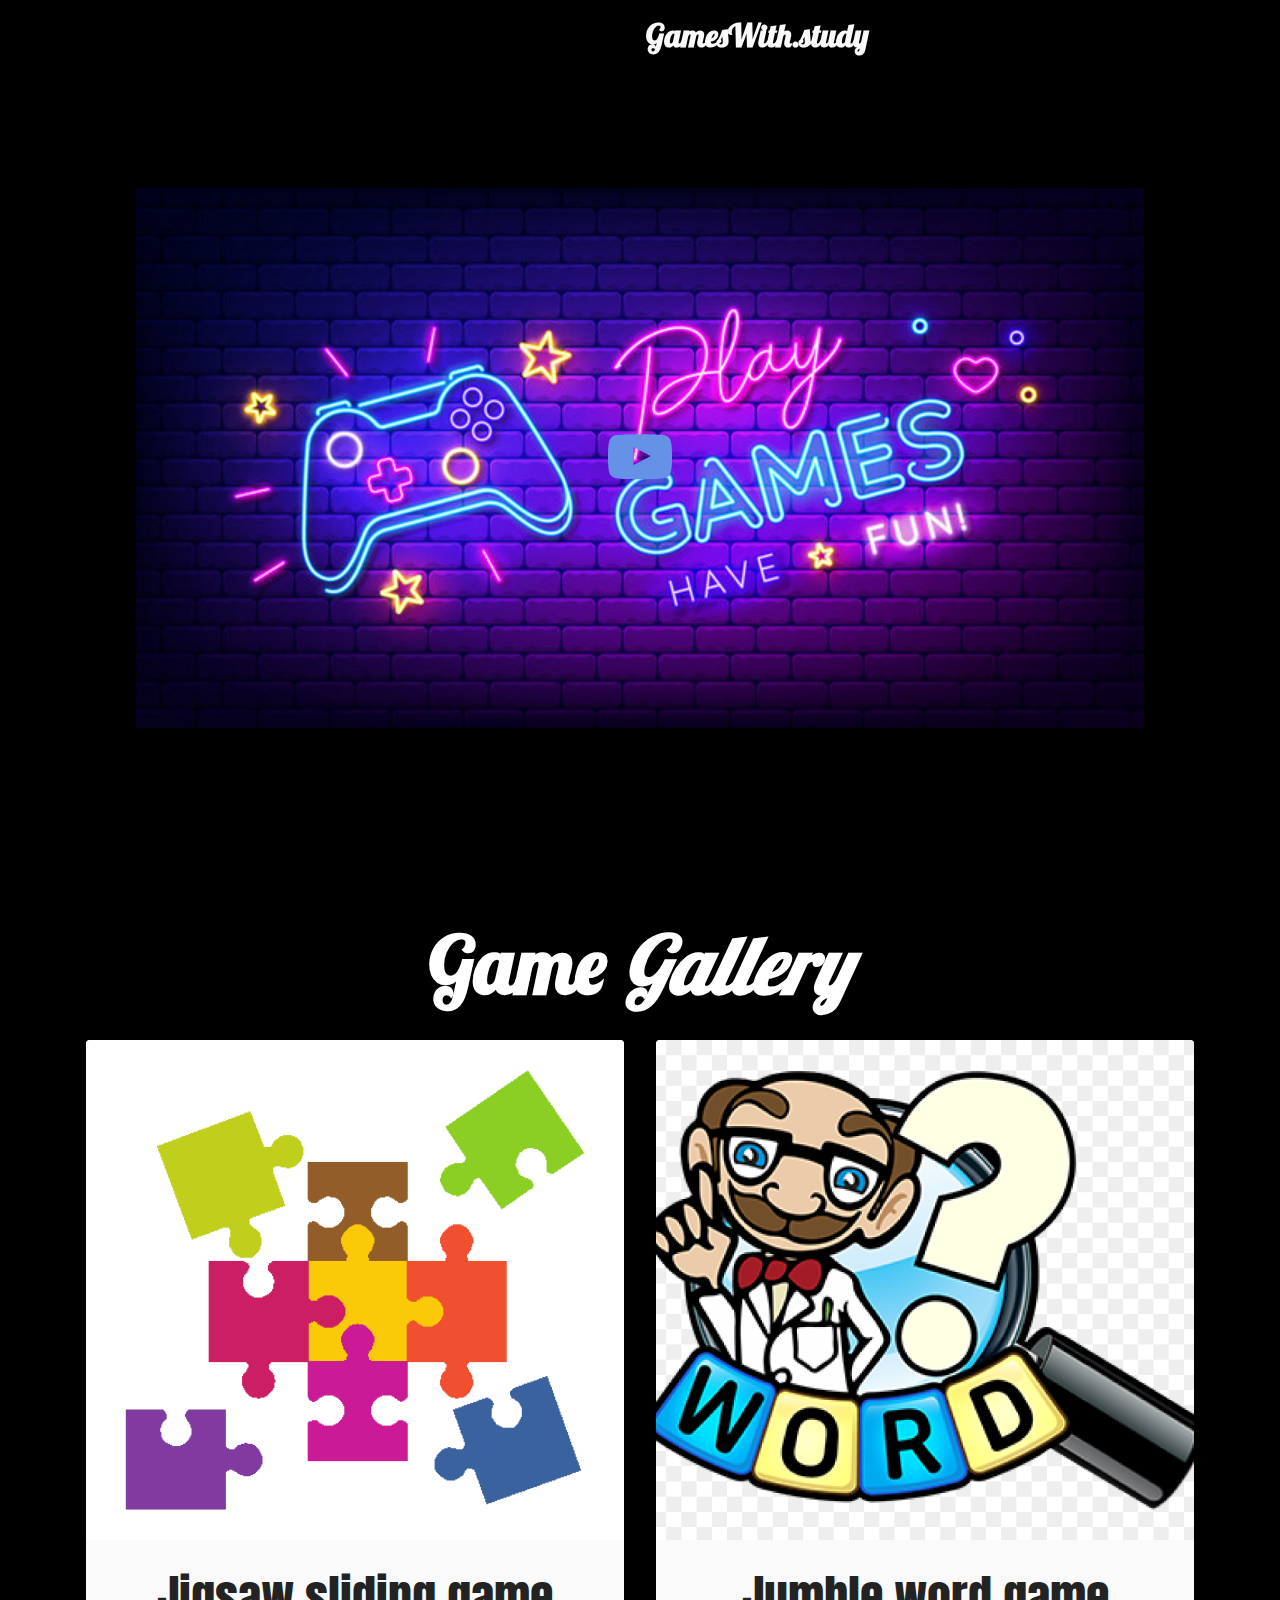
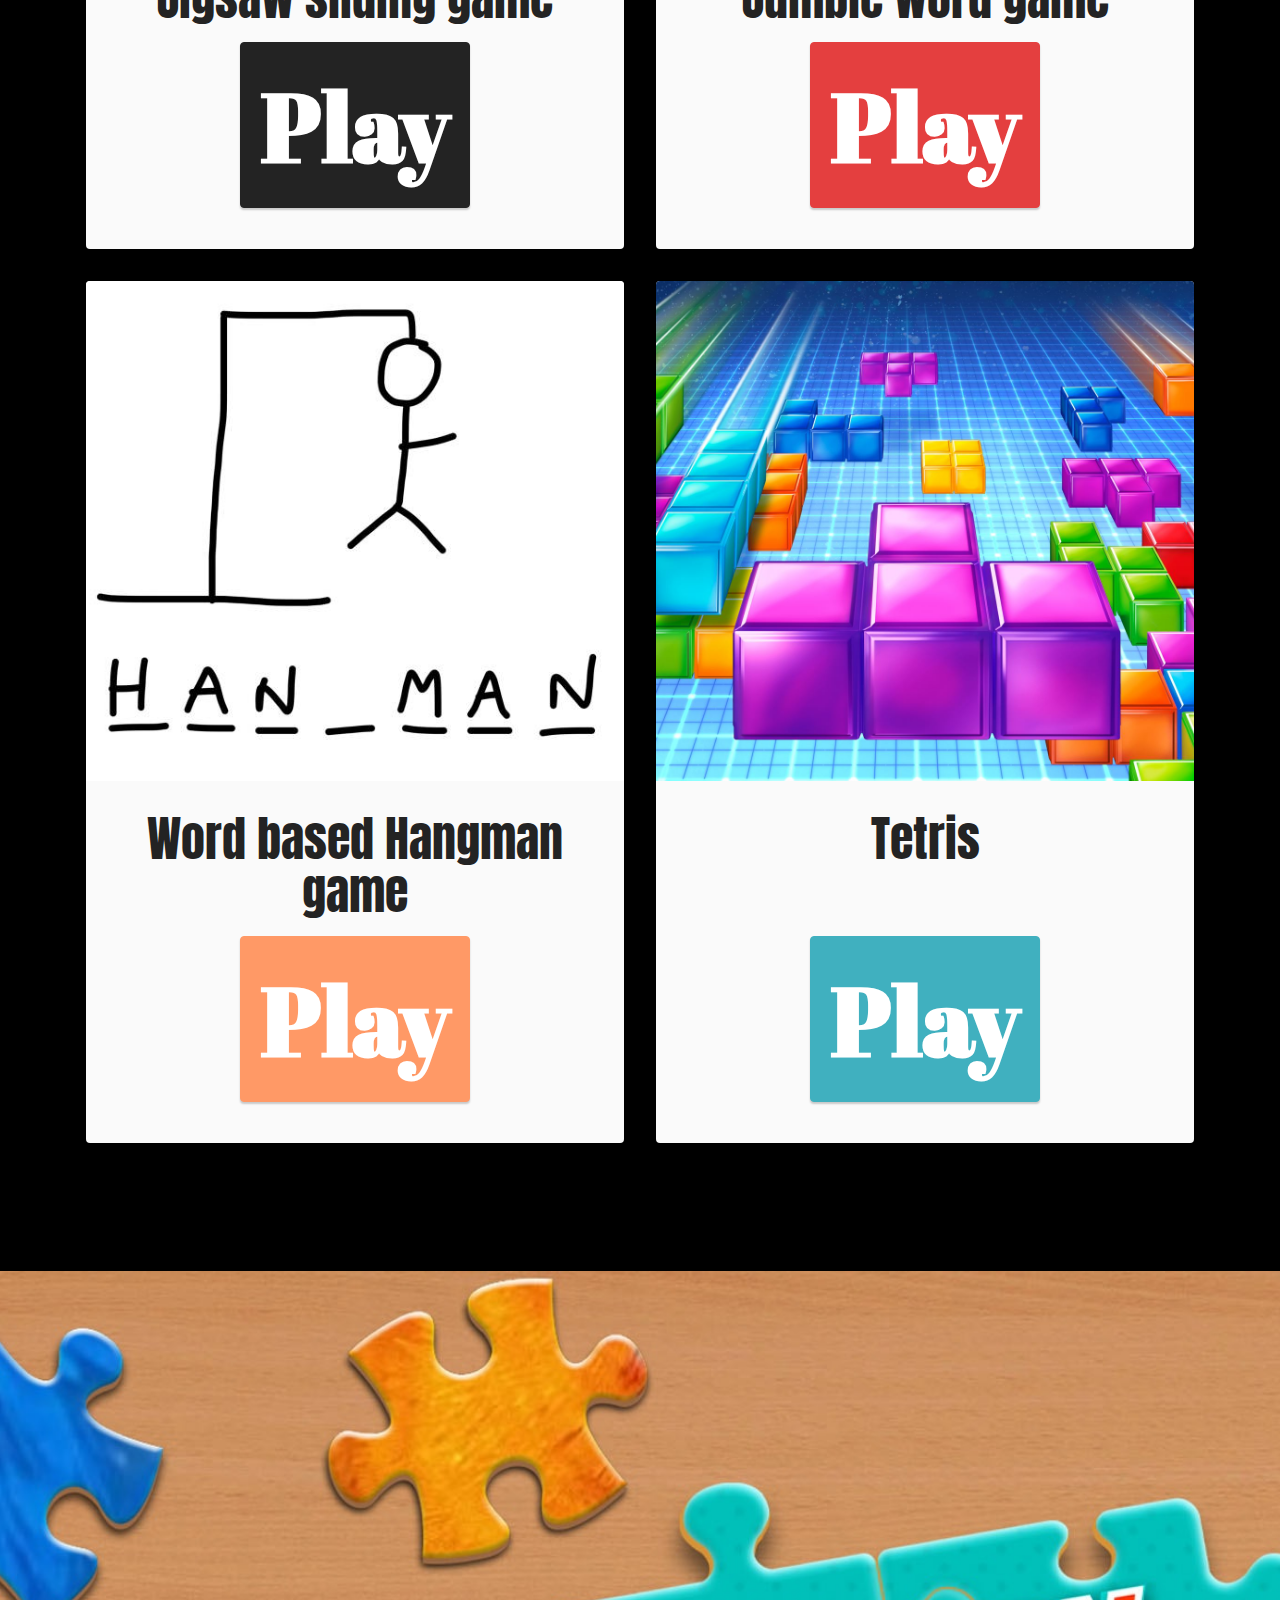
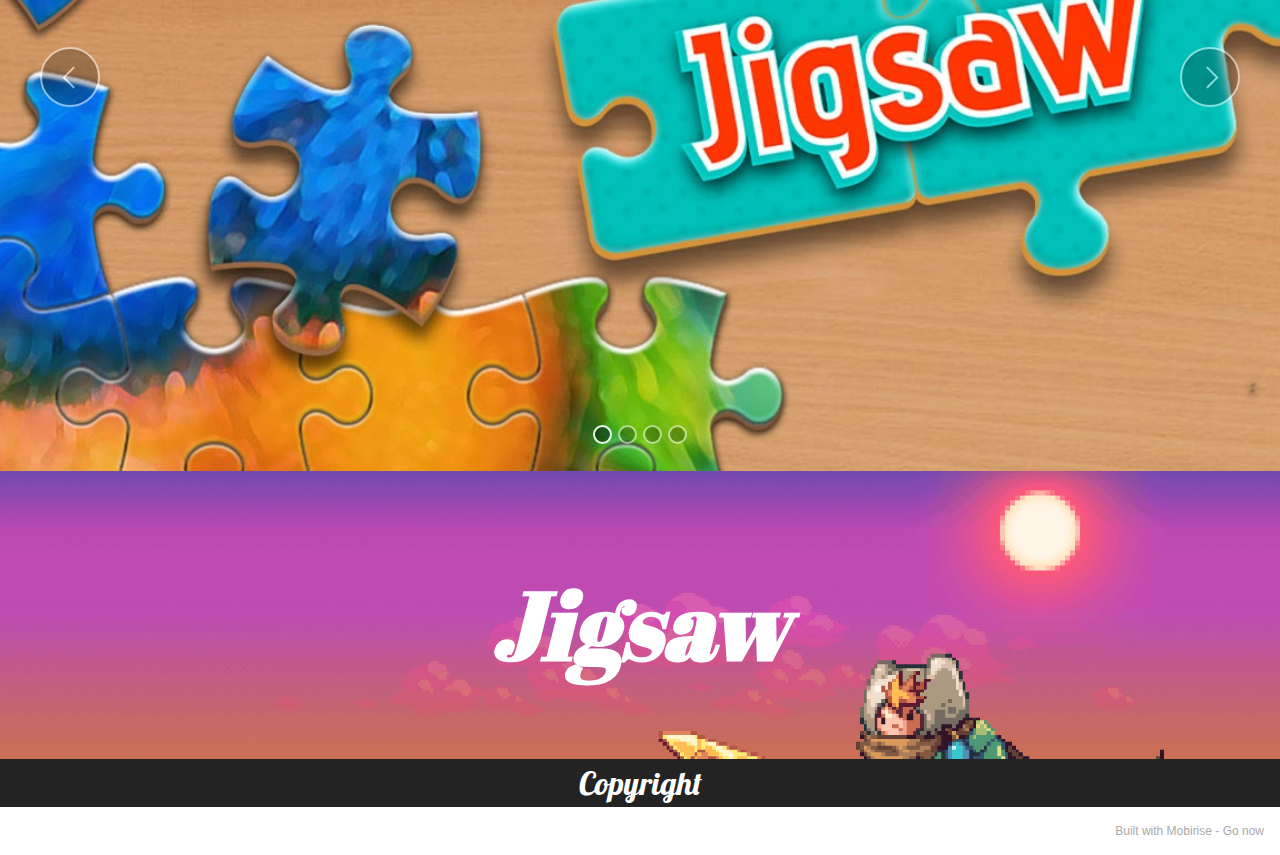
<file: index.html>
<!DOCTYPE html>
<html  >
<head>
  <!-- Site made with Mobirise Website Builder v5.5.8, https://mobirise.com -->
  <meta charset="UTF-8">
  <meta http-equiv="X-UA-Compatible" content="IE=edge">
  <meta name="generator" content="Mobirise v5.5.8, mobirise.com">
  <meta name="viewport" content="width=device-width, initial-scale=1, minimum-scale=1">
  <link rel="shortcut icon" href="assets/images/logo.png" type="image/x-icon">
  <meta name="description" content="">
  
  
  <title>Home</title>
  <link rel="stylesheet" href="assets/web/assets/mobirise-icons2/mobirise2.css">
  <link rel="stylesheet" href="assets/bootstrap/css/bootstrap.min.css">
  <link rel="stylesheet" href="assets/bootstrap/css/bootstrap-grid.min.css">
  <link rel="stylesheet" href="assets/bootstrap/css/bootstrap-reboot.min.css">
  <link rel="stylesheet" href="assets/dropdown/css/style.css">
  <link rel="stylesheet" href="assets/socicon/css/styles.css">
  <link rel="stylesheet" href="assets/theme/css/style.css">
  <link rel="preload" href="https://fonts.googleapis.com/css?family=Lobster:400&display=swap" as="style" onload="this.onload=null;this.rel='stylesheet'">
  <noscript><link rel="stylesheet" href="https://fonts.googleapis.com/css?family=Lobster:400&display=swap"></noscript>
  <link rel="preload" href="https://fonts.googleapis.com/css?family=Anton:400&display=swap" as="style" onload="this.onload=null;this.rel='stylesheet'">
  <noscript><link rel="stylesheet" href="https://fonts.googleapis.com/css?family=Anton:400&display=swap"></noscript>
  <link rel="preload" href="https://fonts.googleapis.com/css?family=Abril+Fatface:400&display=swap" as="style" onload="this.onload=null;this.rel='stylesheet'">
  <noscript><link rel="stylesheet" href="https://fonts.googleapis.com/css?family=Abril+Fatface:400&display=swap"></noscript>
  <link rel="preload" href="https://fonts.googleapis.com/css2?family=Jost:ital,wght@0,400;0,700;1,400;1,700&display=swap&display=swap" as="style" onload="this.onload=null;this.rel='stylesheet'">
  <noscript><link rel="stylesheet" href="https://fonts.googleapis.com/css2?family=Jost:ital,wght@0,400;0,700;1,400;1,700&display=swap&display=swap"></noscript>
  <link rel="preload" as="style" href="assets/mobirise/css/mbr-additional.css"><link rel="stylesheet" href="assets/mobirise/css/mbr-additional.css" type="text/css">
  
  
  
  
</head>
<body>
  
  <section data-bs-version="5.1" class="menu menu1 cid-sWzcLUIBBq" once="menu" id="menu1-0">
    

    <nav class="navbar navbar-dropdown navbar-fixed-top collapsed">
        <div class="container">
            <div class="navbar-brand">
                
                <span class="navbar-caption-wrap"><a class="navbar-caption text-white display-5" href="index.html">&nbsp; &nbsp; &nbsp; &nbsp; &nbsp; &nbsp; &nbsp; &nbsp; &nbsp; &nbsp; &nbsp; &nbsp; &nbsp; &nbsp; &nbsp; &nbsp; &nbsp; &nbsp; &nbsp; &nbsp; &nbsp; &nbsp; &nbsp; &nbsp; &nbsp; &nbsp; &nbsp; &nbsp; &nbsp; &nbsp; &nbsp; &nbsp; &nbsp; &nbsp; &nbsp; &nbsp; &nbsp; &nbsp; &nbsp; &nbsp; GamesWith.study</a></span>
            </div>
            <button class="navbar-toggler" type="button" data-toggle="collapse" data-bs-toggle="collapse" data-target="#navbarSupportedContent" data-bs-target="#navbarSupportedContent" aria-controls="navbarNavAltMarkup" aria-expanded="false" aria-label="Toggle navigation">
                <div class="hamburger">
                    <span></span>
                    <span></span>
                    <span></span>
                    <span></span>
                </div>
            </button>
            <div class="collapse navbar-collapse" id="navbarSupportedContent">
                <ul class="navbar-nav nav-dropdown nav-right" data-app-modern-menu="true"><li class="nav-item"><a class="nav-link link text-black display-4" href="https://mobiri.se">Home</a></li></ul>
                
                
            </div>
        </div>
    </nav>
</section>

<section data-bs-version="5.1" class="video1 cid-sWzdVQRQke" id="video1-2">
    
    
    <div class="align-center container-fluid">
        <div class="mbr-section-head">
            
            
        </div>
        <div class="row justify-content-center mt-4">
            <div class="col-12 col-lg-10">
                <div class="box">
                    <div class="mbr-media show-modal align-center" data-modal=".modalWindow">
                        <a href="https://www.youtube.com/watch?v=-8rk1ndGEEE"><img src="assets/images/360-f-442215355-ajir6ogucq3vpzjfaaefwbpxygqyvaap.jpg" alt="Mobirise"></a>
                        <div class="icon-wrap">
                            <a class="text-primary" href="#"><span class="mbr-iconfont socicon-youtube socicon"></span></a>
                        </div>
                    </div>
                </div>
            </div>
        </div>
    </div>
    <div>
        <div class="modalWindow" style="display: none;">
            <div class="modalWindow-container">
                <div class="modalWindow-video-container">
                    <div class="modalWindow-video">
                        <iframe width="100%" height="100%" frameborder="0" allowfullscreen="1" data-src="https://www.youtube.com/watch?v=-8rk1ndGEEE"></iframe>
                    </div>
                    <a class="close" role="button" data-dismiss="modal" data-bs-dismiss="modal">
                        <span aria-hidden="true" class="mbr-iconfont mobi-mbri-close mobi-mbri closeModal"></span>
                        <span class="sr-only visually-hidden">Close</span>
                    </a>
                </div>
            </div>
        </div>
    </div>
</section>

<section data-bs-version="5.1" class="gallery2 cid-sWzeUW9Ac8" id="gallery2-3">
    
    
    <div class="container">
        <div class="mbr-section-head">
            <h4 class="mbr-section-title mbr-fonts-style align-center mb-0 display-1"><strong>Game <em>Gallery</em></strong></h4>
            
        </div>
        <div class="row mt-4">
            <div class="item features-image сol-12 col-md-6 col-lg-6">
                <div class="item-wrapper">
                    <div class="item-img">
                        <img src="assets/images/f78f3bfc9b0a0b71f5844b468817d9f7.gif" alt="">
                    </div>
                    <div class="item-content">
                        <h5 class="item-title mbr-fonts-style display-2">Jigsaw sliding game</h5>
                        
                        
                    </div>
                    <div class="mbr-section-btn item-footer mt-2"><a href="8-Puzzle-Game-Js-Tutorial-Files-master\8-Puzzle-Game-Js-Tutorial-Files-master\index.html" class="btn item-btn btn-black display-7" target="_blank">Play</a></div>
                </div>
            </div>
            <div class="item features-image сol-12 col-md-6 col-lg-6">
                <div class="item-wrapper">
                    <div class="item-img">
                        <img src="assets/images/579-5791141-ocow-logo-word-game-clipart.png" alt="">
                    </div>
                    <div class="item-content">
                        <h5 class="item-title mbr-fonts-style display-2">Jumble word game</h5>
                        
                        
                    </div>
                    <div class="mbr-section-btn item-footer mt-2"><a href="JumbleWord-Game-master\JumbleWord-Game-master\index.html" class="btn item-btn btn-secondary display-7" target="_blank">Play</a></div>
                </div>
            </div>
            <div class="item features-image сol-12 col-md-6 col-lg-6">
                <div class="item-wrapper">
                    <div class="item-img">
                        <img src="assets/images/istockphoto-1196954772-612x612.jpg" alt="">
                    </div>
                    <div class="item-content">
                        <h5 class="item-title mbr-fonts-style display-2">Word based Hangman game</h5>
                        
                        
                    </div>
                    <div class="mbr-section-btn item-footer mt-2"><a href="hang-man-master\hang-man-master\index.html" class="btn item-btn btn-danger display-7" target="_blank">Play</a></div>
                </div>
            </div>
            <div class="item features-image сol-12 col-md-6 col-lg-6">
                <div class="item-wrapper">
                    <div class="item-img">
                        <img src="assets/images/mv5bowizywm3zjgtnzqwmc00y2iwltkxntatztnkntnlymezmjbhl2ltywdll2ltywdlxkeyxkfqcgdeqxvynzaxnzq2nde.-v1-.jpg" alt="" title="">
                    </div>
                    <div class="item-content">
                        <h5 class="item-title mbr-fonts-style display-2">Tetris</h5>
                        
                        
                    </div>
                    <div class="mbr-section-btn item-footer mt-2"><a href="tetr.js-master\tetr.js-master\index.html" class="btn item-btn btn-success display-7" target="_blank">Play</a></div>
                </div>
            </div>
        </div>
    </div>
</section>

<section data-bs-version="5.1" class="slider1 cid-sWznt0J9Ik" id="slider1-7">
    
    <div class="carousel slide" id="sWzsXDU6Gj" data-ride="carousel" data-bs-ride="carousel" data-interval="5000" data-bs-interval="5000">
        <ol class="carousel-indicators">
            <li data-slide-to="0" data-bs-slide-to="0" class="active" data-target="#sWzsXDU6Gj" data-bs-target="#sWzsXDU6Gj"></li><li data-slide-to="1" data-bs-slide-to="1" class="" data-target="#sWzsXDU6Gj" data-bs-target="#sWzsXDU6Gj"></li><li data-slide-to="2" data-bs-slide-to="2" class="" data-target="#sWzsXDU6Gj" data-bs-target="#sWzsXDU6Gj"></li><li data-slide-to="3" data-bs-slide-to="3" class="" data-target="#sWzsXDU6Gj" data-bs-target="#sWzsXDU6Gj"></li>
            
            
        </ol>
        <div class="carousel-inner">
            <div class="carousel-item slider-image item active">
                <div class="item-wrapper">
                    <img class="d-block w-100" src="assets/images/cover-1595503627016.jpg" data-slide-to="1" data-bs-slide-to="1">
                    
                    
                </div>
            </div><div class="carousel-item slider-image item">
                <div class="item-wrapper">
                    <img class="d-block w-100" src="assets/images/360-f-363090811-wnodtuqgxnvn3zdwjah9rkiexdetmla9.jpg" data-slide-to="2" data-bs-slide-to="2">
                    
                    
                </div>
            </div><div class="carousel-item slider-image item">
                <div class="item-wrapper">
                    <img class="d-block w-100" src="assets/images/9160120e-feb0-44b9-9487-869d92e12b15.jpg" data-slide-to="3" data-bs-slide-to="3">
                    
                    
                </div>
            </div><div class="carousel-item slider-image item">
                <div class="item-wrapper">
                    <img class="d-block w-100" src="assets/images/colorful-tetris-tiles.jpg" data-slide-to="4" data-bs-slide-to="4">
                    
                    
                </div>
            </div>
            
            
        </div>
        <a class="carousel-control carousel-control-prev" role="button" data-slide="prev" data-bs-slide="prev" href="#sWzsXDU6Gj">
            <span class="mobi-mbri mobi-mbri-arrow-prev" aria-hidden="true"></span>
            <span class="sr-only visually-hidden">Previous</span>
        </a>
        <a class="carousel-control carousel-control-next" role="button" data-slide="next" data-bs-slide="next" href="#sWzsXDU6Gj">
            <span class="mobi-mbri mobi-mbri-arrow-next" aria-hidden="true"></span>
            <span class="sr-only visually-hidden">Next</span>
        </a>
    </div>
</section>

<section data-bs-version="5.1" class="info3 cid-sWzqM4pUDG" id="info3-9">

    

    <div class="mbr-overlay" style="opacity: 0; background-color: rgb(68, 121, 217);">
    </div>

    <div class="container">
        <div class="row justify-content-center">
            <div class="card col-12 col-lg-10">
                <div class="card-wrapper">
                    <div class="card-box align-center">
                        <h4 class="card-title mbr-fonts-style align-center mb-4 display-7"><strong><em>Jigsaw</em></strong></h4>
                        <p class="mbr-text mbr-fonts-style mb-4 display-7"></p>
                        
                    </div>
                </div>
            </div>
        </div>
    </div>
</section>

<section data-bs-version="5.1" class="footer7 cid-sWzfvNwxIS mbr-reveal" once="footers" id="footer7-4">

    

    

    <div class="container">
        <div class="media-container-row align-center mbr-white">
            <div class="col-12">
                <p class="mbr-text mb-0 mbr-fonts-style display-5">Copyright</p>
            </div>
        </div>
    </div>
</section><section style="background-color: #fff; font-family: -apple-system, BlinkMacSystemFont, 'Segoe UI', 'Roboto', 'Helvetica Neue', Arial, sans-serif; color:#aaa; font-size:12px; padding: 0; align-items: center; display: flex;"><a href="https://mobirise.site/e" style="flex: 1 1; height: 3rem; padding-left: 1rem;"></a><p style="flex: 0 0 auto; margin:0; padding-right:1rem;">Built with Mobirise - <a href="https://mobirise.site/l" style="color:#aaa;">Go now</a></p></section><script src="assets/bootstrap/js/bootstrap.bundle.min.js"></script>  <script src="assets/smoothscroll/smooth-scroll.js"></script>  <script src="assets/ytplayer/index.js"></script>  <script src="assets/dropdown/js/navbar-dropdown.js"></script>  <script src="assets/playervimeo/vimeo_player.js"></script>  <script src="assets/theme/js/script.js"></script>  
  
  
</body>
</html>
</file>
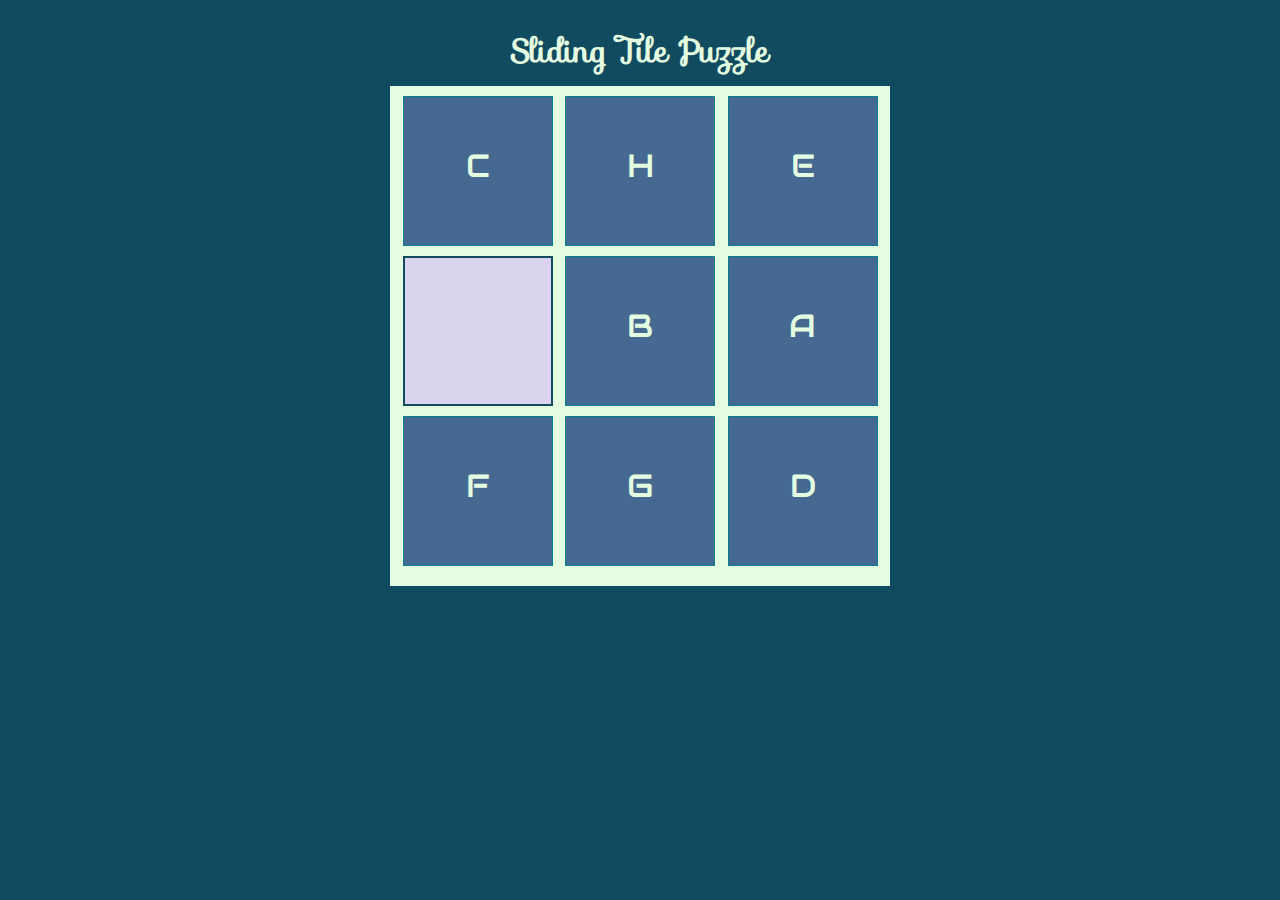
<file: 8-Puzzle-Game-Js-Tutorial-Files-master/8-Puzzle-Game-Js-Tutorial-Files-master/index.html>
<!DOCTYPE html>
<html lang="en">

<head>
    <meta charset="UTF-8">
    <meta name="viewport" content="width=device-width, initial-scale=1.0">
    <meta http-equiv="X-UA-Compatible" content="ie=edge">
    <link rel="stylesheet" href="css/style.css">
    <link href='https://fonts.googleapis.com/css?family=Sofia' rel='stylesheet'>
    <link href='https://fonts.googleapis.com/css?family=Audiowide' rel='stylesheet'>
    <title>Sliding Tile Puzzle</title>
</head>

<body onload="setUp()">
    <h1>Sliding Tile Puzzle</h1>
    <div id="modal" class="hide">
        <div id="header"><button id="closeBtn" onclick="hideModal()">x</button></div>
        <h1 id="message">You won!</h1>
    </div>
    <div id="container">
        <ul>
            <li></li>
            <li></li>
            <li></li>
            <li></li>
            <li></li>
            <li></li>
            <li></li>
            <li></li>
            <li></li>
        </ul>
    </div>

</body>
<script src="js/script.js"></script>

</html>
</file>
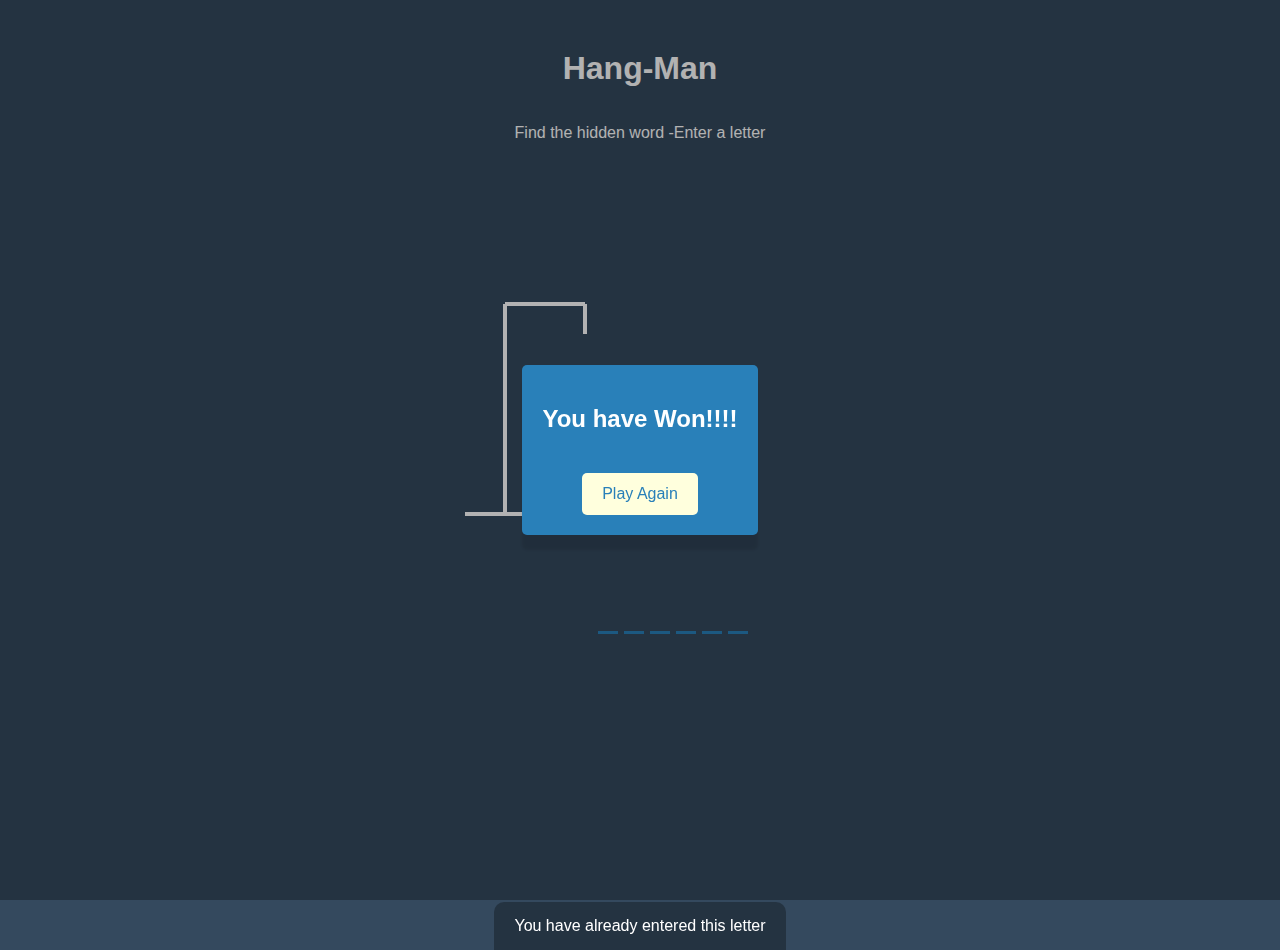
<file: hang-man-master/hang-man-master/index.html>
<!DOCTYPE html>
<html lang="en">
<head>
    <meta charset="UTF-8">
    <meta name="viewport" content="width=device-width, initial-scale=1.0">
    <link rel="stylesheet" href="style.css">
    <title>Hang-Man Game</title>
</head>
<body>
    <h1>Hang-Man</h1>
    <p>Find the hidden word -Enter a letter</p>
    <div class="game-container">
        <svg class="figure-container" height="250" width="200">
            <!--  Stand for man hanging-->
            <line x1="60" y1="20" x2="140" y2="20"></line>
            <line x1="140" y1="20" x2="140" y2="50" />
            <line x1="60" y1="20" x2="60" y2="230"></line>
            <line x1="20" y1="230" x2="100" y2="230"></line>

            <!-- Head-->
            <circle cx="140" cy="70" r="20" class="figure-part"/>
            <!--Body-->
            <line x1="140" y1="90" x2="140" y2="150" class="figure-part"/>
            <!--Arms-->
            <line x1="140" y1="120" x2="120" y2="100" class="figure-part" />
            <line x1="140" y1="120" x2="160" y2="100" class="figure-part" />
             <!--Legs-->
             <line x1="140" y1="150" x2="120" y2="180" class="figure-part" />
             <line x1="140" y1="150" x2="160" y2="180"class="figure-part" />
        
        </svg>

        <div class="wromg-letters-container">
            <div id="wrong-letters">
                <!-- <p>Wrong</p>
                <Span>e,r,t</Span> -->
            </div>
        </div>

        <div class="word" id="word">
            <!-- <div class="letter">h</div>
            <div class="letter">e</div>
            <div class="letter">l</div>
            <div class="letter">l</div>
            <div class="letter">o</div> -->
        </div>

    </div>

    <!--Conatiner for final maessages-->
    <div class="popup-container" id="popup-container">
        <div class="popup">
             <h2 id="final-message" >You have Won!!!!</h2> 
            <button id="play-again">Play Again</button>
        </div>

        
    </div>
    <!--Notification -->
    <div class="notification-container " id="notification-container">
        <p>You have already entered this letter</p>

    </div>





<script src="java.js"></script>
</body>
</html>
</file>
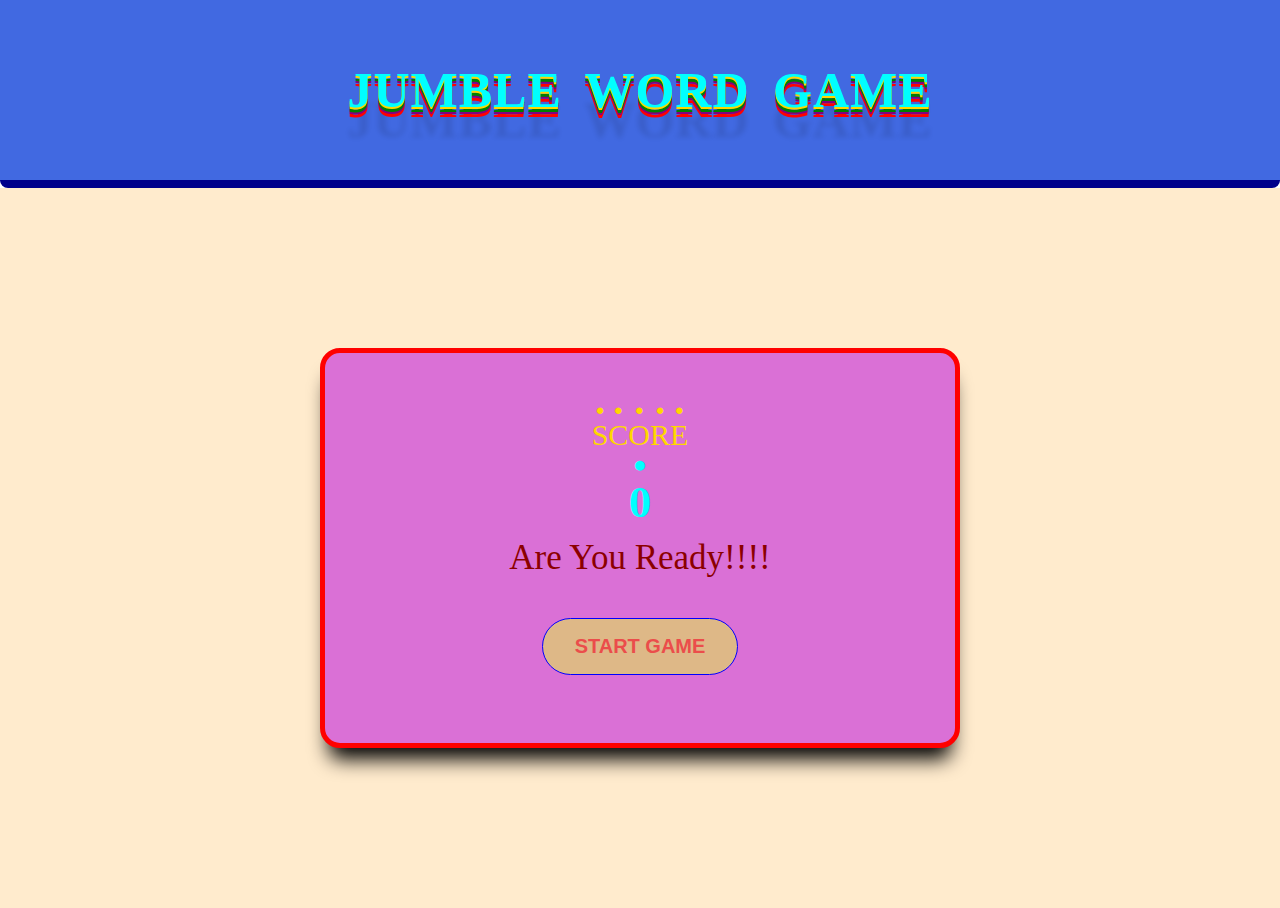
<file: JumbleWord-Game-master/JumbleWord-Game-master/Index.html>
<!DOCTYPE html>
<html>

<head>
    <title>Jumble Word Game</title>
    <link rel="stylesheet" href="style.css">

</head>

<body>
    <header>
        <h1>jumble Word Game</h1>
    </header>
    <section>
        <div class="GameArea">
            <div class='score'>Score
                <h2 class='score-1'>23</h2>
            </div>
            <div class="start">Are You Ready!!!! </div>
            <input type="text" class="hidden">
            <button class="btn">Start Game</button>
        </div>

    </section>
    <script src="java.js"></script>
</body>

</html>
</file>
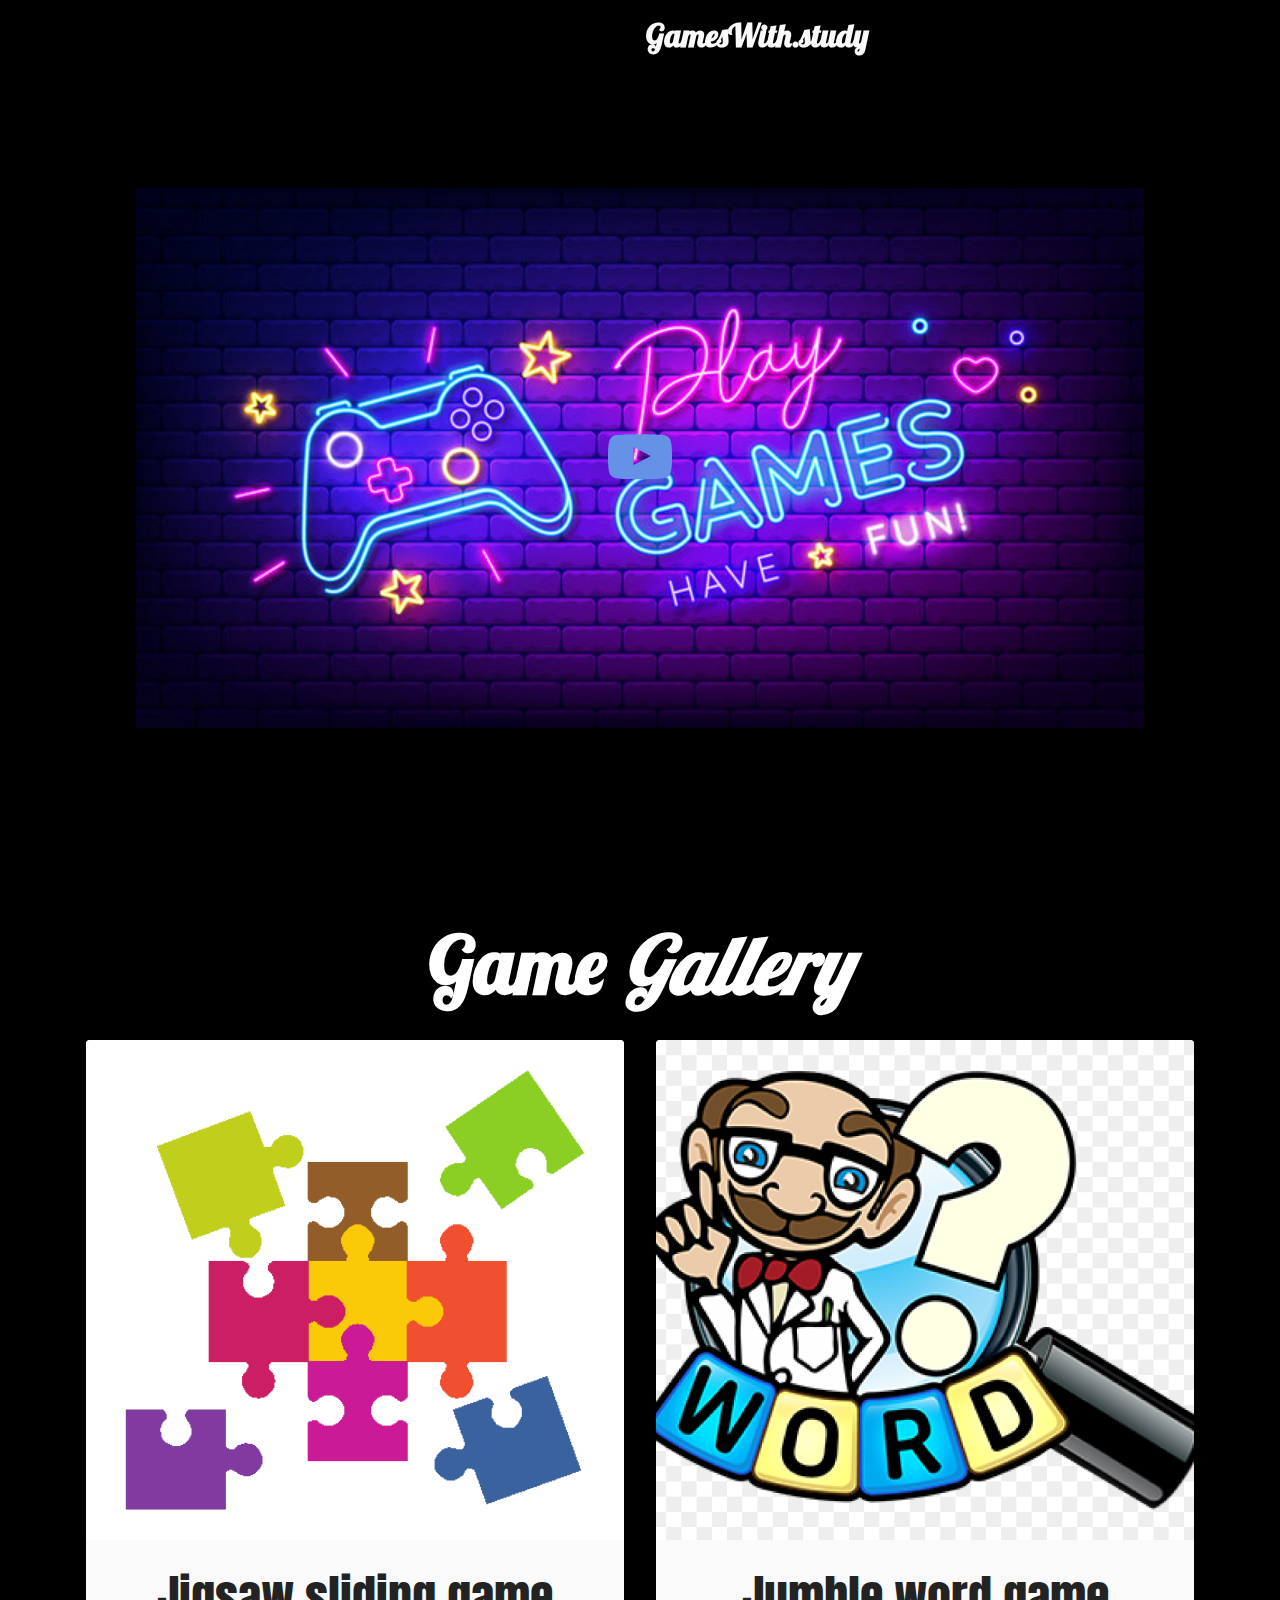
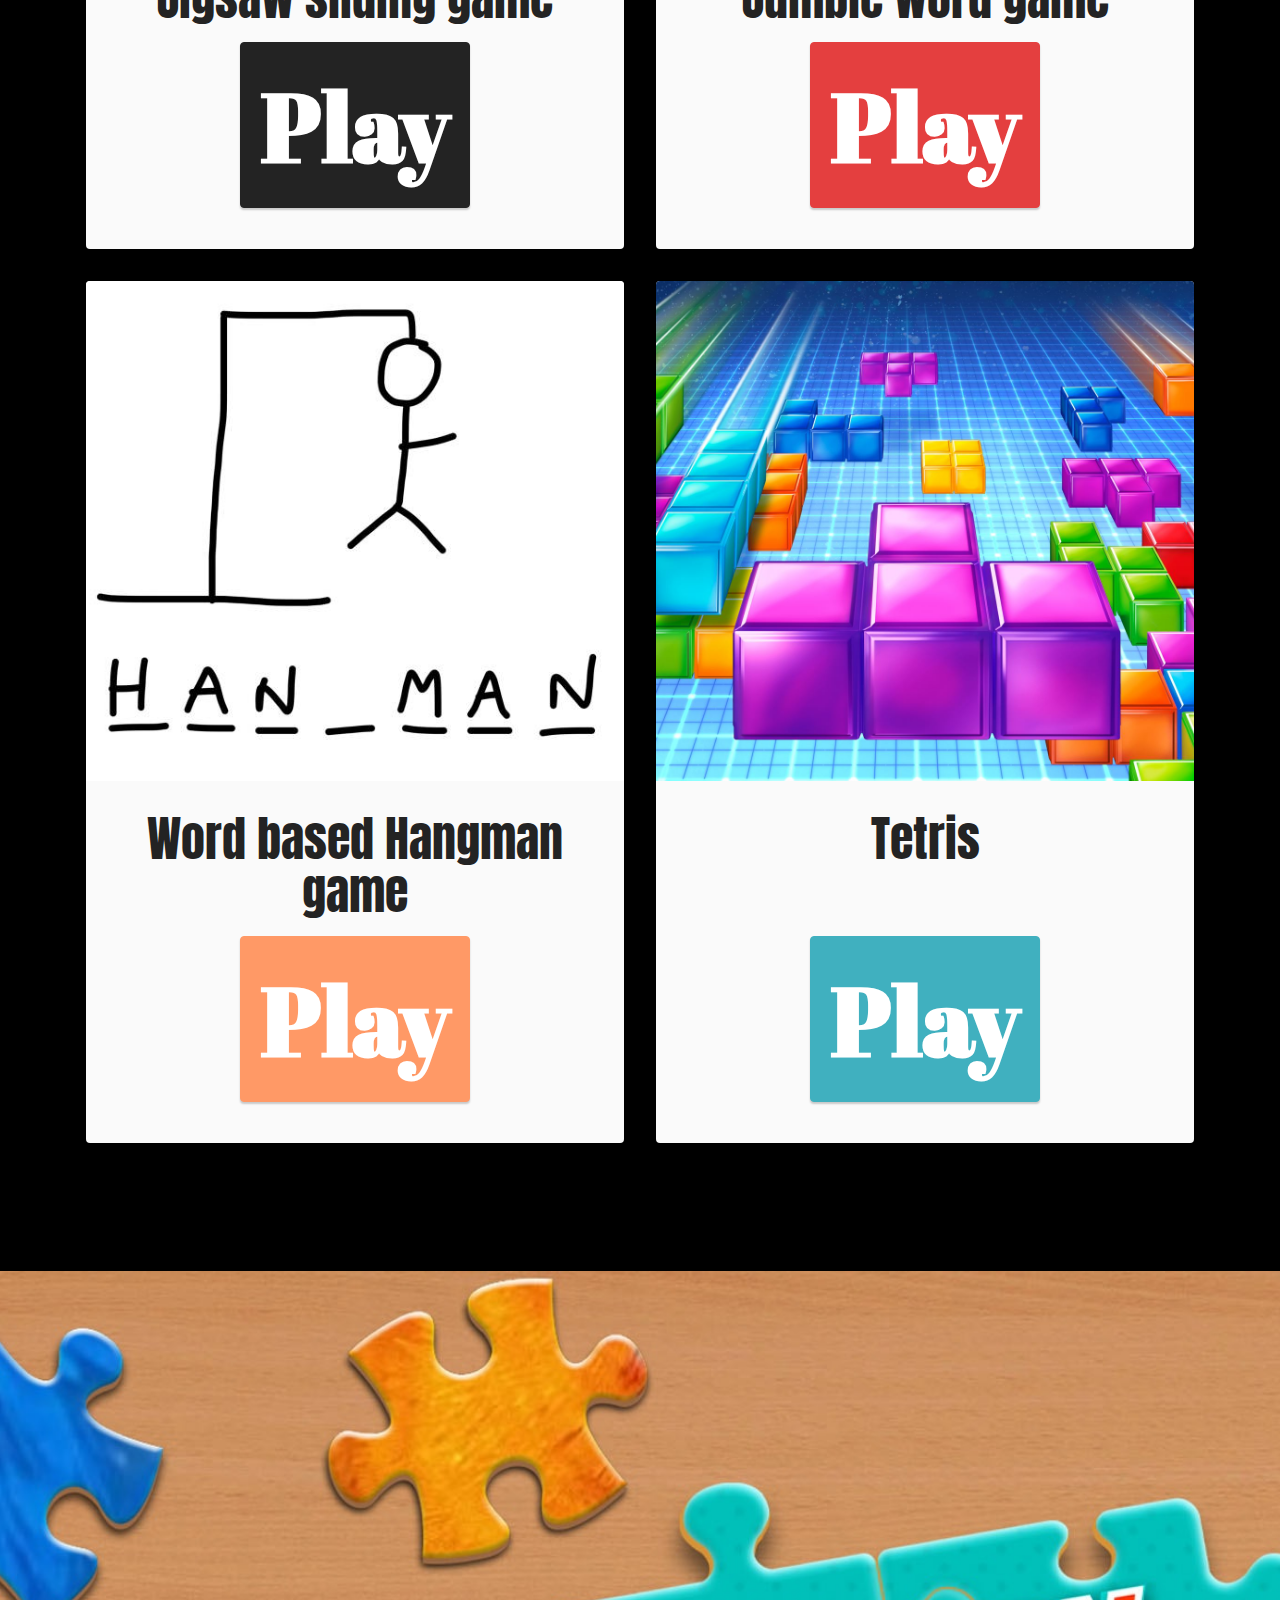
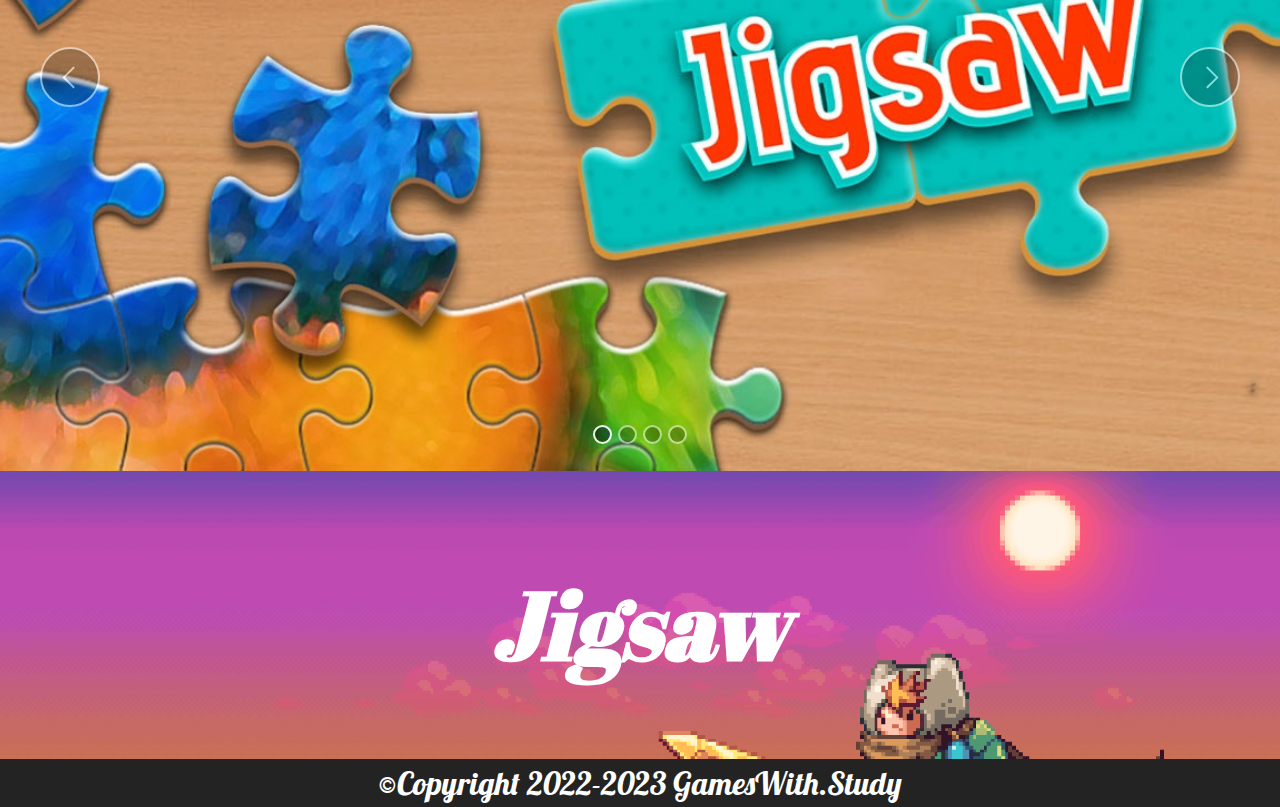
<file: home.html>
<!DOCTYPE html>
<html  >
<head>
  <!-- Site made with Mobirise Website Builder v5.5.8, https://mobirise.com -->
  <meta charset="UTF-8">
  <meta http-equiv="X-UA-Compatible" content="IE=edge">
  <meta name="generator" content="Mobirise v5.5.8, mobirise.com">
  <meta name="viewport" content="width=device-width, initial-scale=1, minimum-scale=1">
  
  <meta name="description" content="">
  
  
  <title>Home</title>
  <link rel="stylesheet" href="assets/web/assets/mobirise-icons2/mobirise2.css">
  <link rel="stylesheet" href="assets/bootstrap/css/bootstrap.min.css">
  <link rel="stylesheet" href="assets/bootstrap/css/bootstrap-grid.min.css">
  <link rel="stylesheet" href="assets/bootstrap/css/bootstrap-reboot.min.css">
  <link rel="stylesheet" href="assets/dropdown/css/style.css">
  <link rel="stylesheet" href="assets/socicon/css/styles.css">
  <link rel="stylesheet" href="assets/theme/css/style.css">
  <link rel="preload" href="https://fonts.googleapis.com/css?family=Lobster:400&display=swap" as="style" onload="this.onload=null;this.rel='stylesheet'">
  <noscript><link rel="stylesheet" href="https://fonts.googleapis.com/css?family=Lobster:400&display=swap"></noscript>
  <link rel="preload" href="https://fonts.googleapis.com/css?family=Anton:400&display=swap" as="style" onload="this.onload=null;this.rel='stylesheet'">
  <noscript><link rel="stylesheet" href="https://fonts.googleapis.com/css?family=Anton:400&display=swap"></noscript>
  <link rel="preload" href="https://fonts.googleapis.com/css?family=Abril+Fatface:400&display=swap" as="style" onload="this.onload=null;this.rel='stylesheet'">
  <noscript><link rel="stylesheet" href="https://fonts.googleapis.com/css?family=Abril+Fatface:400&display=swap"></noscript>
  <link rel="preload" href="https://fonts.googleapis.com/css2?family=Jost:ital,wght@0,400;0,700;1,400;1,700&display=swap&display=swap" as="style" onload="this.onload=null;this.rel='stylesheet'">
  <noscript><link rel="stylesheet" href="https://fonts.googleapis.com/css2?family=Jost:ital,wght@0,400;0,700;1,400;1,700&display=swap&display=swap"></noscript>
  <link rel="preload" as="style" href="assets/mobirise/css/mbr-additional.css"><link rel="stylesheet" href="assets/mobirise/css/mbr-additional.css" type="text/css">
  
  
  
  
</head>
<body>
  
  <section data-bs-version="5.1" class="menu menu1 cid-sWzcLUIBBq" once="menu" id="menu1-0">
    

    <nav class="navbar navbar-dropdown navbar-fixed-top collapsed">
        <div class="container">
            <div class="navbar-brand">
                
                <span class="navbar-caption-wrap"><a class="navbar-caption text-white display-5" href="index.html">&nbsp; &nbsp; &nbsp; &nbsp; &nbsp; &nbsp; &nbsp; &nbsp; &nbsp; &nbsp; &nbsp; &nbsp; &nbsp; &nbsp; &nbsp; &nbsp; &nbsp; &nbsp; &nbsp; &nbsp; &nbsp; &nbsp; &nbsp; &nbsp; &nbsp; &nbsp; &nbsp; &nbsp; &nbsp; &nbsp; &nbsp; &nbsp; &nbsp; &nbsp; &nbsp; &nbsp; &nbsp; &nbsp; &nbsp; &nbsp; GamesWith.study</a></span>
            </div>
            <button class="navbar-toggler" type="button" data-toggle="collapse" data-bs-toggle="collapse" data-target="#navbarSupportedContent" data-bs-target="#navbarSupportedContent" aria-controls="navbarNavAltMarkup" aria-expanded="false" aria-label="Toggle navigation">
                <div class="hamburger">
                    <span></span>
                    <span></span>
                    <span></span>
                    <span></span>
                </div>
            </button>
            <div class="collapse navbar-collapse" id="navbarSupportedContent">
                <ul class="navbar-nav nav-dropdown nav-right" data-app-modern-menu="true"><li class="nav-item"><a class="nav-link link text-black display-4" href="https://mobiri.se">Home</a></li></ul>
                
                
            </div>
        </div>
    </nav>
</section>

<section data-bs-version="5.1" class="video1 cid-sWzdVQRQke" id="video1-2">
    
    
    <div class="align-center container-fluid">
        <div class="mbr-section-head">
            
            
        </div>
        <div class="row justify-content-center mt-4">
            <div class="col-12 col-lg-10">
                <div class="box">
                    <div class="mbr-media show-modal align-center" data-modal=".modalWindow">
                        <a href="https://www.youtube.com/watch?v=-8rk1ndGEEE"><img src="assets/images/360-f-442215355-ajir6ogucq3vpzjfaaefwbpxygqyvaap.jpg" alt="Mobirise"></a>
                        <div class="icon-wrap">
                            <a class="text-primary" href="#"><span class="mbr-iconfont socicon-youtube socicon"></span></a>
                        </div>
                    </div>
                </div>
            </div>
        </div>
    </div>
    <div>
        <div class="modalWindow" style="display: none;">
            <div class="modalWindow-container">
                <div class="modalWindow-video-container">
                    <div class="modalWindow-video">
                        <iframe width="100%" height="100%" frameborder="0" allowfullscreen="1" data-src="https://www.youtube.com/watch?v=ULyvQsdUIgY"></iframe>
                    </div>
                    <a class="close" role="button" data-dismiss="modal" data-bs-dismiss="modal">
                        <span aria-hidden="true" class="mbr-iconfont mobi-mbri-close mobi-mbri closeModal"></span>
                        <span class="sr-only visually-hidden">Close</span>
                    </a>
                </div>
            </div>
        </div>
    </div>
</section>

<section data-bs-version="5.1" class="gallery2 cid-sWzeUW9Ac8" id="gallery2-3">
    
    
    <div class="container">
        <div class="mbr-section-head">
            <h4 class="mbr-section-title mbr-fonts-style align-center mb-0 display-1"><strong>Game <em>Gallery</em></strong></h4>
            
        </div>
        <div class="row mt-4">
            <div class="item features-image сol-12 col-md-6 col-lg-6">
                <div class="item-wrapper">
                    <div class="item-img">
                        <img src="assets/images/f78f3bfc9b0a0b71f5844b468817d9f7.gif" alt="">
                    </div>
                    <div class="item-content">
                        <h5 class="item-title mbr-fonts-style display-2">Jigsaw sliding game</h5>
                        
                        
                    </div>
                    <div class="mbr-section-btn item-footer mt-2"><a href="8-Puzzle-Game-Js-Tutorial-Files-master\8-Puzzle-Game-Js-Tutorial-Files-master\index.html" class="btn item-btn btn-black display-7" target="_blank">Play</a></div>
                </div>
            </div>
            <div class="item features-image сol-12 col-md-6 col-lg-6">
                <div class="item-wrapper">
                    <div class="item-img">
                        <img src="assets/images/579-5791141-ocow-logo-word-game-clipart.png" alt="">
                    </div>
                    <div class="item-content">
                        <h5 class="item-title mbr-fonts-style display-2">Jumble word game</h5>
                        
                        
                    </div>
                    <div class="mbr-section-btn item-footer mt-2"><a href="JumbleWord-Game-master/JumbleWord-Game-master/Index.html" class="btn item-btn btn-secondary display-7" target="_blank">Play</a></div>
                </div>
            </div>
            <div class="item features-image сol-12 col-md-6 col-lg-6">
                <div class="item-wrapper">
                    <div class="item-img">
                        <img src="assets/images/istockphoto-1196954772-612x612.jpg" alt="">
                    </div>
                    <div class="item-content">
                        <h5 class="item-title mbr-fonts-style display-2">Word based Hangman game</h5>
                        
                        
                    </div>
                    <div class="mbr-section-btn item-footer mt-2"><a href="hang-man-master\hang-man-master\index.html" class="btn item-btn btn-danger display-7" target="_blank">Play</a></div>
                </div>
            </div>
            <div class="item features-image сol-12 col-md-6 col-lg-6">
                <div class="item-wrapper">
                    <div class="item-img">
                        <img src="assets/images/mv5bowizywm3zjgtnzqwmc00y2iwltkxntatztnkntnlymezmjbhl2ltywdll2ltywdlxkeyxkfqcgdeqxvynzaxnzq2nde.-v1-.jpg" alt="" title="">
                    </div>
                    <div class="item-content">
                        <h5 class="item-title mbr-fonts-style display-2">Tetris</h5>
                        
                        
                    </div>
                    <div class="mbr-section-btn item-footer mt-2"><a href="tetr.js-master\tetr.js-master\index.html" class="btn item-btn btn-success display-7" target="_blank">Play</a></div>
                </div>
            </div>
        </div>
    </div>
</section>

<section data-bs-version="5.1" class="slider1 cid-sWznt0J9Ik" id="slider1-7">
    
    <div class="carousel slide" id="sWzsXDU6Gj" data-ride="carousel" data-bs-ride="carousel" data-interval="5000" data-bs-interval="5000">
        <ol class="carousel-indicators">
            <li data-slide-to="0" data-bs-slide-to="0" class="active" data-target="#sWzsXDU6Gj" data-bs-target="#sWzsXDU6Gj"></li><li data-slide-to="1" data-bs-slide-to="1" class="" data-target="#sWzsXDU6Gj" data-bs-target="#sWzsXDU6Gj"></li><li data-slide-to="2" data-bs-slide-to="2" class="" data-target="#sWzsXDU6Gj" data-bs-target="#sWzsXDU6Gj"></li><li data-slide-to="3" data-bs-slide-to="3" class="" data-target="#sWzsXDU6Gj" data-bs-target="#sWzsXDU6Gj"></li>
            
            
        </ol>
        <div class="carousel-inner">
            <div class="carousel-item slider-image item active">
                <div class="item-wrapper">
                    <img class="d-block w-100" src="assets/images/cover-1595503627016.jpg" data-slide-to="1" data-bs-slide-to="1">
                    
                    
                </div>
            </div><div class="carousel-item slider-image item">
                <div class="item-wrapper">
                    <img class="d-block w-100" src="assets/images/360-f-363090811-wnodtuqgxnvn3zdwjah9rkiexdetmla9.jpg" data-slide-to="2" data-bs-slide-to="2">
                    
                    
                </div>
            </div><div class="carousel-item slider-image item">
                <div class="item-wrapper">
                    <img class="d-block w-100" src="assets/images/9160120e-feb0-44b9-9487-869d92e12b15.jpg" data-slide-to="3" data-bs-slide-to="3">
                    
                    
                </div>
            </div><div class="carousel-item slider-image item">
                <div class="item-wrapper">
                    <img class="d-block w-100" src="assets/images/colorful-tetris-tiles.jpg" data-slide-to="4" data-bs-slide-to="4">
                    
                    
                </div>
            </div>
            
            
        </div>
        <a class="carousel-control carousel-control-prev" role="button" data-slide="prev" data-bs-slide="prev" href="#sWzsXDU6Gj">
            <span class="mobi-mbri mobi-mbri-arrow-prev" aria-hidden="true"></span>
            <span class="sr-only visually-hidden">Previous</span>
        </a>
        <a class="carousel-control carousel-control-next" role="button" data-slide="next" data-bs-slide="next" href="#sWzsXDU6Gj">
            <span class="mobi-mbri mobi-mbri-arrow-next" aria-hidden="true"></span>
            <span class="sr-only visually-hidden">Next</span>
        </a>
    </div>
</section>

<section data-bs-version="5.1" class="info3 cid-sWzqM4pUDG" id="info3-9">

    

    <div class="mbr-overlay" style="opacity: 0; background-color: rgb(68, 121, 217);">
    </div>

    <div class="container">
        <div class="row justify-content-center">
            <div class="card col-12 col-lg-10">
                <div class="card-wrapper">
                    <div class="card-box align-center">
                        <h4 class="card-title mbr-fonts-style align-center mb-4 display-7"><strong><em>Jigsaw</em></strong></h4>
                        <p class="mbr-text mbr-fonts-style mb-4 display-7"></p>
                        
                    </div>
                </div>
            </div>
        </div>
    </div>
</section>

<section data-bs-version="5.1" class="footer7 cid-sWzfvNwxIS mbr-reveal" once="footers" id="footer7-4">

    

    

    <div class="container">
        <div class="media-container-row align-center mbr-white">
            <div class="col-12">
                <p class="mbr-text mb-0 mbr-fonts-style display-5">&copy;Copyright 2022-2023 GamesWith.Study </p>
            </div>
        </div>
    </div>
</section><section style="background-color: #fff; font-family: -apple-system, BlinkMacSystemFont, 'Segoe UI', 'Roboto', 'Helvetica Neue', Arial, sans-serif; color:#aaa; font-size:12px; padding: 0; align-items: center; display: flex;"><p style="flex: 0 0 auto; margin:0; padding-right:1rem;"><a href="https://mobirise.site/l" style="color:#aaa;"></a></p></section><script src="assets/bootstrap/js/bootstrap.bundle.min.js"></script>  <script src="assets/smoothscroll/smooth-scroll.js"></script>  <script src="assets/ytplayer/index.js"></script>  <script src="assets/dropdown/js/navbar-dropdown.js"></script>  <script src="assets/playervimeo/vimeo_player.js"></script>  <script src="assets/theme/js/script.js"></script>  
  
  
</body>
</html>
</file>
<file: assets/web/assets/mobirise-icons2/mobirise2.css>
@font-face {
  font-family: 'Moririse2';
  font-display: swap;
  src:  url('mobirise2.eot?f2bix4');
  src:  url('mobirise2.eot?f2bix4#iefix') format('embedded-opentype'),
    url('mobirise2.ttf?f2bix4') format('truetype'),
    url('mobirise2.woff?f2bix4') format('woff'),
    url('mobirise2.svg?f2bix4#mobirise2') format('svg');
  font-weight: normal;
  font-style: normal;
}

[class^="mobi-"], [class*=" mobi-"] {
  /* use !important to prevent issues with browser extensions that change fonts */
  font-family: 'Moririse2' !important;
  speak: none;
  font-style: normal;
  font-weight: normal;
  font-variant: normal;
  text-transform: none;
  line-height: 1;

  /* Better Font Rendering =========== */
  -webkit-font-smoothing: antialiased;
  -moz-osx-font-smoothing: grayscale;
}

.mobi-mbri-add-submenu:before {
  content: "\e900";
}
.mobi-mbri-alert:before {
  content: "\e901";
}
.mobi-mbri-align-center:before {
  content: "\e902";
}
.mobi-mbri-align-justify:before {
  content: "\e903";
}
.mobi-mbri-align-left:before {
  content: "\e904";
}
.mobi-mbri-align-right:before {
  content: "\e905";
}
.mobi-mbri-android:before {
  content: "\e906";
}
.mobi-mbri-apple:before {
  content: "\e907";
}
.mobi-mbri-arrow-down:before {
  content: "\e908";
}
.mobi-mbri-arrow-next:before {
  content: "\e909";
}
.mobi-mbri-arrow-prev:before {
  content: "\e90a";
}
.mobi-mbri-arrow-up:before {
  content: "\e90b";
}
.mobi-mbri-bold:before {
  content: "\e90c";
}
.mobi-mbri-bookmark:before {
  content: "\e90d";
}
.mobi-mbri-bootstrap:before {
  content: "\e90e";
}
.mobi-mbri-briefcase:before {
  content: "\e90f";
}
.mobi-mbri-browse:before {
  content: "\e910";
}
.mobi-mbri-bulleted-list:before {
  content: "\e911";
}
.mobi-mbri-calendar:before {
  content: "\e912";
}
.mobi-mbri-camera:before {
  content: "\e913";
}
.mobi-mbri-cart-add:before {
  content: "\e914";
}
.mobi-mbri-cart-full:before {
  content: "\e915";
}
.mobi-mbri-cash:before {
  content: "\e916";
}
.mobi-mbri-change-style:before {
  content: "\e917";
}
.mobi-mbri-chat:before {
  content: "\e918";
}
.mobi-mbri-clock:before {
  content: "\e919";
}
.mobi-mbri-close:before {
  content: "\e91a";
}
.mobi-mbri-cloud:before {
  content: "\e91b";
}
.mobi-mbri-code:before {
  content: "\e91c";
}
.mobi-mbri-contact-form:before {
  content: "\e91d";
}
.mobi-mbri-credit-card:before {
  content: "\e91e";
}
.mobi-mbri-cursor-click:before {
  content: "\e91f";
}
.mobi-mbri-cust-feedback:before {
  content: "\e920";
}
.mobi-mbri-database:before {
  content: "\e921";
}
.mobi-mbri-delivery:before {
  content: "\e922";
}
.mobi-mbri-desktop:before {
  content: "\e923";
}
.mobi-mbri-devices:before {
  content: "\e924";
}
.mobi-mbri-down:before {
  content: "\e925";
}
.mobi-mbri-download-2:before {
  content: "\e926";
}
.mobi-mbri-download:before {
  content: "\e927";
}
.mobi-mbri-drag-n-drop-2:before {
  content: "\e928";
}
.mobi-mbri-drag-n-drop:before {
  content: "\e929";
}
.mobi-mbri-edit-2:before {
  content: "\e92a";
}
.mobi-mbri-edit:before {
  content: "\e92b";
}
.mobi-mbri-error:before {
  content: "\e92c";
}
.mobi-mbri-extension:before {
  content: "\e92d";
}
.mobi-mbri-features:before {
  content: "\e92e";
}
.mobi-mbri-file:before {
  content: "\e92f";
}
.mobi-mbri-flag:before {
  content: "\e930";
}
.mobi-mbri-folder:before {
  content: "\e931";
}
.mobi-mbri-gift:before {
  content: "\e932";
}
.mobi-mbri-github:before {
  content: "\e933";
}
.mobi-mbri-globe-2:before {
  content: "\e934";
}
.mobi-mbri-globe:before {
  content: "\e935";
}
.mobi-mbri-growing-chart:before {
  content: "\e936";
}
.mobi-mbri-hearth:before {
  content: "\e937";
}
.mobi-mbri-help:before {
  content: "\e938";
}
.mobi-mbri-home:before {
  content: "\e939";
}
.mobi-mbri-hot-cup:before {
  content: "\e93a";
}
.mobi-mbri-idea:before {
  content: "\e93b";
}
.mobi-mbri-image-gallery:before {
  content: "\e93c";
}
.mobi-mbri-image-slider:before {
  content: "\e93d";
}
.mobi-mbri-info:before {
  content: "\e93e";
}
.mobi-mbri-italic:before {
  content: "\e93f";
}
.mobi-mbri-key:before {
  content: "\e940";
}
.mobi-mbri-laptop:before {
  content: "\e941";
}
.mobi-mbri-layers:before {
  content: "\e942";
}
.mobi-mbri-left-right:before {
  content: "\e943";
}
.mobi-mbri-left:before {
  content: "\e944";
}
.mobi-mbri-letter:before {
  content: "\e945";
}
.mobi-mbri-like:before {
  content: "\e946";
}
.mobi-mbri-link:before {
  content: "\e947";
}
.mobi-mbri-lock:before {
  content: "\e948";
}
.mobi-mbri-login:before {
  content: "\e949";
}
.mobi-mbri-logout:before {
  content: "\e94a";
}
.mobi-mbri-magic-stick:before {
  content: "\e94b";
}
.mobi-mbri-map-pin:before {
  content: "\e94c";
}
.mobi-mbri-menu:before {
  content: "\e94d";
}
.mobi-mbri-mobile-2:before {
  content: "\e94e";
}
.mobi-mbri-mobile-horizontal:before {
  content: "\e94f";
}
.mobi-mbri-mobile:before {
  content: "\e950";
}
.mobi-mbri-mobirise:before {
  content: "\e951";
}
.mobi-mbri-more-horizontal:before {
  content: "\e952";
}
.mobi-mbri-more-vertical:before {
  content: "\e953";
}
.mobi-mbri-music:before {
  content: "\e954";
}
.mobi-mbri-new-file:before {
  content: "\e955";
}
.mobi-mbri-numbered-list:before {
  content: "\e956";
}
.mobi-mbri-opened-folder:before {
  content: "\e957";
}
.mobi-mbri-pages:before {
  content: "\e958";
}
.mobi-mbri-paper-plane:before {
  content: "\e959";
}
.mobi-mbri-paperclip:before {
  content: "\e95a";
}
.mobi-mbri-phone:before {
  content: "\e95b";
}
.mobi-mbri-photo:before {
  content: "\e95c";
}
.mobi-mbri-photos:before {
  content: "\e95d";
}
.mobi-mbri-pin:before {
  content: "\e95e";
}
.mobi-mbri-play:before {
  content: "\e95f";
}
.mobi-mbri-plus:before {
  content: "\e960";
}
.mobi-mbri-preview:before {
  content: "\e961";
}
.mobi-mbri-print:before {
  content: "\e962";
}
.mobi-mbri-protect:before {
  content: "\e963";
}
.mobi-mbri-question:before {
  content: "\e964";
}
.mobi-mbri-quote-left:before {
  content: "\e965";
}
.mobi-mbri-quote-right:before {
  content: "\e966";
}
.mobi-mbri-redo:before {
  content: "\e967";
}
.mobi-mbri-refresh:before {
  content: "\e968";
}
.mobi-mbri-responsive-2:before {
  content: "\e969";
}
.mobi-mbri-responsive:before {
  content: "\e96a";
}
.mobi-mbri-right:before {
  content: "\e96b";
}
.mobi-mbri-rocket:before {
  content: "\e96c";
}
.mobi-mbri-sad-face:before {
  content: "\e96d";
}
.mobi-mbri-sale:before {
  content: "\e96e";
}
.mobi-mbri-save:before {
  content: "\e96f";
}
.mobi-mbri-search:before {
  content: "\e970";
}
.mobi-mbri-setting-2:before {
  content: "\e971";
}
.mobi-mbri-setting-3:before {
  content: "\e972";
}
.mobi-mbri-setting:before {
  content: "\e973";
}
.mobi-mbri-share:before {
  content: "\e974";
}
.mobi-mbri-shopping-bag:before {
  content: "\e975";
}
.mobi-mbri-shopping-basket:before {
  content: "\e976";
}
.mobi-mbri-shopping-cart:before {
  content: "\e977";
}
.mobi-mbri-sites:before {
  content: "\e978";
}
.mobi-mbri-smile-face:before {
  content: "\e979";
}
.mobi-mbri-speed:before {
  content: "\e97a";
}
.mobi-mbri-star:before {
  content: "\e97b";
}
.mobi-mbri-success:before {
  content: "\e97c";
}
.mobi-mbri-sun:before {
  content: "\e97d";
}
.mobi-mbri-sun2:before {
  content: "\e97e";
}
.mobi-mbri-tablet-vertical:before {
  content: "\e97f";
}
.mobi-mbri-tablet:before {
  content: "\e980";
}
.mobi-mbri-target:before {
  content: "\e981";
}
.mobi-mbri-timer:before {
  content: "\e982";
}
.mobi-mbri-to-ftp:before {
  content: "\e983";
}
.mobi-mbri-to-local-drive:before {
  content: "\e984";
}
.mobi-mbri-touch-swipe:before {
  content: "\e985";
}
.mobi-mbri-touch:before {
  content: "\e986";
}
.mobi-mbri-trash:before {
  content: "\e987";
}
.mobi-mbri-underline:before {
  content: "\e988";
}
.mobi-mbri-undo:before {
  content: "\e989";
}
.mobi-mbri-unlink:before {
  content: "\e98a";
}
.mobi-mbri-unlock:before {
  content: "\e98b";
}
.mobi-mbri-up-down:before {
  content: "\e98c";
}
.mobi-mbri-up:before {
  content: "\e98d";
}
.mobi-mbri-update:before {
  content: "\e98e";
}
.mobi-mbri-upload-2:before {
  content: "\e98f";
}
.mobi-mbri-upload:before {
  content: "\e990";
}
.mobi-mbri-user-2:before {
  content: "\e991";
}
.mobi-mbri-user:before {
  content: "\e992";
}
.mobi-mbri-users:before {
  content: "\e993";
}
.mobi-mbri-video-play:before {
  content: "\e994";
}
.mobi-mbri-video:before {
  content: "\e995";
}
.mobi-mbri-watch:before {
  content: "\e996";
}
.mobi-mbri-website-theme-2:before {
  content: "\e997";
}
.mobi-mbri-website-theme:before {
  content: "\e998";
}
.mobi-mbri-wifi:before {
  content: "\e999";
}
.mobi-mbri-windows:before {
  content: "\e99a";
}
.mobi-mbri-zoom-in:before {
  content: "\e99b";
}
.mobi-mbri-zoom-out:before {
  content: "\e99c";
}
</file>
<file: assets/dropdown/css/style.css>
.navbar-dropdown {
  left: 0;
  padding: 0;
  position: absolute;
  right: 0;
  top: 0;
  transition: all 0.45s ease;
  z-index: 1030;
  background: #282828; }
  .navbar-dropdown .navbar-logo {
    margin-right: 0.8rem;
    transition: margin 0.3s ease-in-out;
    vertical-align: middle; }
    .navbar-dropdown .navbar-logo img {
      height: 3.125rem;
      transition: all 0.3s ease-in-out; }
    .navbar-dropdown .navbar-logo.mbr-iconfont {
      font-size: 3.125rem;
      line-height: 3.125rem; }
  .navbar-dropdown .navbar-caption {
    font-weight: 700;
    white-space: normal;
    vertical-align: -4px;
    line-height: 3.125rem !important; }
    .navbar-dropdown .navbar-caption, .navbar-dropdown .navbar-caption:hover {
      color: inherit;
      text-decoration: none; }
  .navbar-dropdown .mbr-iconfont + .navbar-caption {
    vertical-align: -1px; }
  .navbar-dropdown.navbar-fixed-top {
    position: fixed; }
  .navbar-dropdown .navbar-brand span {
    vertical-align: -4px; }
  .navbar-dropdown.bg-color.transparent {
    background: none; }
  .navbar-dropdown.navbar-short .navbar-brand {
    padding: 0.625rem 0; }
    .navbar-dropdown.navbar-short .navbar-brand span {
      vertical-align: -1px; }
  .navbar-dropdown.navbar-short .navbar-caption {
    line-height: 2.375rem !important;
    vertical-align: -2px; }
  .navbar-dropdown.navbar-short .navbar-logo {
    margin-right: 0.5rem; }
    .navbar-dropdown.navbar-short .navbar-logo img {
      height: 2.375rem; }
    .navbar-dropdown.navbar-short .navbar-logo.mbr-iconfont {
      font-size: 2.375rem;
      line-height: 2.375rem; }
  .navbar-dropdown.navbar-short .mbr-table-cell {
    height: 3.625rem; }
  .navbar-dropdown .navbar-close {
    left: 0.6875rem;
    position: fixed;
    top: 0.75rem;
    z-index: 1000; }
  .navbar-dropdown .hamburger-icon {
    content: "";
    display: inline-block;
    vertical-align: middle;
    width: 16px;
    -webkit-box-shadow: 0 -6px 0 1px #282828,0 0 0 1px #282828,0 6px 0 1px #282828;
    -moz-box-shadow: 0 -6px 0 1px #282828,0 0 0 1px #282828,0 6px 0 1px #282828;
    box-shadow: 0 -6px 0 1px #282828,0 0 0 1px #282828,0 6px 0 1px #282828; }

.dropdown-menu .dropdown-toggle[data-toggle="dropdown-submenu"]::after {
  border-bottom: 0.35em solid transparent;
  border-left: 0.35em solid;
  border-right: 0;
  border-top: 0.35em solid transparent;
  margin-left: 0.3rem; }

.dropdown-menu .dropdown-item:focus {
  outline: 0; }

.nav-dropdown {
  font-size: 0.75rem;
  font-weight: 500;
  height: auto !important; }
  .nav-dropdown .nav-btn {
    padding-left: 1rem; }
  .nav-dropdown .link {
    margin: .667em 1.667em;
    font-weight: 500;
    padding: 0;
    transition: color .2s ease-in-out; }
    .nav-dropdown .link.dropdown-toggle {
      margin-right: 2.583em; }
      .nav-dropdown .link.dropdown-toggle::after {
        margin-left: .25rem;
        border-top: 0.35em solid;
        border-right: 0.35em solid transparent;
        border-left: 0.35em solid transparent;
        border-bottom: 0; }
      .nav-dropdown .link.dropdown-toggle[aria-expanded="true"] {
        margin: 0;
        padding: 0.667em 3.263em  0.667em 1.667em; }
  .nav-dropdown .link::after,
  .nav-dropdown .dropdown-item::after {
    color: inherit; }
  .nav-dropdown .btn {
    font-size: 0.75rem;
    font-weight: 700;
    letter-spacing: 0;
    margin-bottom: 0;
    padding-left: 1.25rem;
    padding-right: 1.25rem; }
  .nav-dropdown .dropdown-menu {
    border-radius: 0;
    border: 0;
    left: 0;
    margin: 0;
    padding-bottom: 1.25rem;
    padding-top: 1.25rem;
    position: relative; }
  .nav-dropdown .dropdown-submenu {
    margin-left: 0.125rem;
    top: 0; }
  .nav-dropdown .dropdown-item {
    font-weight: 500;
    line-height: 2;
    padding: 0.3846em 4.615em 0.3846em 1.5385em;
    position: relative;
    transition: color .2s ease-in-out, background-color .2s ease-in-out; }
    .nav-dropdown .dropdown-item::after {
      margin-top: -0.3077em;
      position: absolute;
      right: 1.1538em;
      top: 50%; }
    .nav-dropdown .dropdown-item:focus, .nav-dropdown .dropdown-item:hover {
      background: none; }

@media (max-width: 767px) {
  .nav-dropdown.navbar-toggleable-sm {
    bottom: 0;
    display: none;
    left: 0;
    overflow-x: hidden;
    position: fixed;
    top: 0;
    transform: translateX(-100%);
    -ms-transform: translateX(-100%);
    -webkit-transform: translateX(-100%);
    width: 18.75rem;
    z-index: 999; } }
.nav-dropdown.navbar-toggleable-xl {
  bottom: 0;
  display: none;
  left: 0;
  overflow-x: hidden;
  position: fixed;
  top: 0;
  transform: translateX(-100%);
  -ms-transform: translateX(-100%);
  -webkit-transform: translateX(-100%);
  width: 18.75rem;
  z-index: 999; }

.nav-dropdown-sm {
  display: block !important;
  overflow-x: hidden;
  overflow: auto;
  padding-top: 3.875rem; }
  .nav-dropdown-sm::after {
    content: "";
    display: block;
    height: 3rem;
    width: 100%; }
  .nav-dropdown-sm.collapse.in ~ .navbar-close {
    display: block !important; }
  .nav-dropdown-sm.collapsing, .nav-dropdown-sm.collapse.in {
    transform: translateX(0);
    -ms-transform: translateX(0);
    -webkit-transform: translateX(0);
    transition: all 0.25s ease-out;
    -webkit-transition: all 0.25s ease-out;
    background: #282828; }
  .nav-dropdown-sm.collapsing[aria-expanded="false"] {
    transform: translateX(-100%);
    -ms-transform: translateX(-100%);
    -webkit-transform: translateX(-100%); }
  .nav-dropdown-sm .nav-item {
    display: block;
    margin-left: 0 !important;
    padding-left: 0; }
  .nav-dropdown-sm .link,
  .nav-dropdown-sm .dropdown-item {
    border-top: 1px dotted rgba(255, 255, 255, 0.1);
    font-size: 0.8125rem;
    line-height: 1.6;
    margin: 0 !important;
    padding: 0.875rem 2.4rem 0.875rem 1.5625rem !important;
    position: relative;
    white-space: normal; }
    .nav-dropdown-sm .link:focus, .nav-dropdown-sm .link:hover,
    .nav-dropdown-sm .dropdown-item:focus,
    .nav-dropdown-sm .dropdown-item:hover {
      background: rgba(0, 0, 0, 0.2) !important;
      color: #c0a375; }
  .nav-dropdown-sm .nav-btn {
    position: relative;
    padding: 1.5625rem 1.5625rem 0 1.5625rem; }
    .nav-dropdown-sm .nav-btn::before {
      border-top: 1px dotted rgba(255, 255, 255, 0.1);
      content: "";
      left: 0;
      position: absolute;
      top: 0;
      width: 100%; }
    .nav-dropdown-sm .nav-btn + .nav-btn {
      padding-top: 0.625rem; }
      .nav-dropdown-sm .nav-btn + .nav-btn::before {
        display: none; }
  .nav-dropdown-sm .btn {
    padding: 0.625rem 0; }
  .nav-dropdown-sm .dropdown-toggle[data-toggle="dropdown-submenu"]::after {
    margin-left: .25rem;
    border-top: 0.35em solid;
    border-right: 0.35em solid transparent;
    border-left: 0.35em solid transparent;
    border-bottom: 0; }
  .nav-dropdown-sm .dropdown-toggle[data-toggle="dropdown-submenu"][aria-expanded="true"]::after {
    border-top: 0;
    border-right: 0.35em solid transparent;
    border-left: 0.35em solid transparent;
    border-bottom: 0.35em solid; }
  .nav-dropdown-sm .dropdown-menu {
    margin: 0;
    padding: 0;
    position: relative;
    top: 0;
    left: 0;
    width: 100%;
    border: 0;
    float: none;
    border-radius: 0;
    background: none; }
  .nav-dropdown-sm .dropdown-submenu {
    left: 100%;
    margin-left: 0.125rem;
    margin-top: -1.25rem;
    top: 0; }

.navbar-toggleable-sm .nav-dropdown .dropdown-menu {
  position: absolute; }

.navbar-toggleable-sm .nav-dropdown .dropdown-submenu {
  left: 100%;
  margin-left: 0.125rem;
  margin-top: -1.25rem;
  top: 0; }

.navbar-toggleable-sm.opened .nav-dropdown .dropdown-menu {
  position: relative; }

.navbar-toggleable-sm.opened .nav-dropdown .dropdown-submenu {
  left: 0;
  margin-left: 00rem;
  margin-top: 0rem;
  top: 0; }

.is-builder .nav-dropdown.collapsing {
  transition: none !important; }
</file>
<file: assets/socicon/css/styles.css>
@charset "UTF-8";

@font-face {
  font-family: 'Socicon';
  src:  url('../fonts/socicon.eot');
  src:  url('../fonts/socicon.eot?#iefix') format('embedded-opentype'),
    url('../fonts/socicon.woff2') format('woff2'),
    url('../fonts/socicon.ttf') format('truetype'),
    url('../fonts/socicon.woff') format('woff'),
    url('../fonts/socicon.svg#socicon') format('svg');
  font-weight: normal;
  font-style: normal;
  font-display: swap;
}

[data-icon]:before {
  font-family: "socicon" !important;
  content: attr(data-icon);
  font-style: normal !important;
  font-weight: normal !important;
  font-variant: normal !important;
  text-transform: none !important;
  speak: none;
  line-height: 1;
  -webkit-font-smoothing: antialiased;
  -moz-osx-font-smoothing: grayscale;
}

[class^="socicon-"], [class*=" socicon-"] {
  /* use !important to prevent issues with browser extensions that change fonts */
  font-family: 'Socicon' !important;
  speak: none;
  font-style: normal;
  font-weight: normal;
  font-variant: normal;
  text-transform: none;
  line-height: 1;

  /* Better Font Rendering =========== */
  -webkit-font-smoothing: antialiased;
  -moz-osx-font-smoothing: grayscale;
}

.socicon-eitaa:before {
  content: "\e97c";
}
.socicon-soroush:before {
  content: "\e97d";
}
.socicon-bale:before {
  content: "\e97e";
}
.socicon-zazzle:before {
  content: "\e97b";
}
.socicon-society6:before {
  content: "\e97a";
}
.socicon-redbubble:before {
  content: "\e979";
}
.socicon-avvo:before {
  content: "\e978";
}
.socicon-stitcher:before {
  content: "\e977";
}
.socicon-googlehangouts:before {
  content: "\e974";
}
.socicon-dlive:before {
  content: "\e975";
}
.socicon-vsco:before {
  content: "\e976";
}
.socicon-flipboard:before {
  content: "\e973";
}
.socicon-ubuntu:before {
  content: "\e958";
}
.socicon-artstation:before {
  content: "\e959";
}
.socicon-invision:before {
  content: "\e95a";
}
.socicon-torial:before {
  content: "\e95b";
}
.socicon-collectorz:before {
  content: "\e95c";
}
.socicon-seenthis:before {
  content: "\e95d";
}
.socicon-googleplaymusic:before {
  content: "\e95e";
}
.socicon-debian:before {
  content: "\e95f";
}
.socicon-filmfreeway:before {
  content: "\e960";
}
.socicon-gnome:before {
  content: "\e961";
}
.socicon-itchio:before {
  content: "\e962";
}
.socicon-jamendo:before {
  content: "\e963";
}
.socicon-mix:before {
  content: "\e964";
}
.socicon-sharepoint:before {
  content: "\e965";
}
.socicon-tinder:before {
  content: "\e966";
}
.socicon-windguru:before {
  content: "\e967";
}
.socicon-cdbaby:before {
  content: "\e968";
}
.socicon-elementaryos:before {
  content: "\e969";
}
.socicon-stage32:before {
  content: "\e96a";
}
.socicon-tiktok:before {
  content: "\e96b";
}
.socicon-gitter:before {
  content: "\e96c";
}
.socicon-letterboxd:before {
  content: "\e96d";
}
.socicon-threema:before {
  content: "\e96e";
}
.socicon-splice:before {
  content: "\e96f";
}
.socicon-metapop:before {
  content: "\e970";
}
.socicon-naver:before {
  content: "\e971";
}
.socicon-remote:before {
  content: "\e972";
}
.socicon-internet:before {
  content: "\e957";
}
.socicon-moddb:before {
  content: "\e94b";
}
.socicon-indiedb:before {
  content: "\e94c";
}
.socicon-traxsource:before {
  content: "\e94d";
}
.socicon-gamefor:before {
  content: "\e94e";
}
.socicon-pixiv:before {
  content: "\e94f";
}
.socicon-myanimelist:before {
  content: "\e950";
}
.socicon-blackberry:before {
  content: "\e951";
}
.socicon-wickr:before {
  content: "\e952";
}
.socicon-spip:before {
  content: "\e953";
}
.socicon-napster:before {
  content: "\e954";
}
.socicon-beatport:before {
  content: "\e955";
}
.socicon-hackerone:before {
  content: "\e956";
}
.socicon-hackernews:before {
  content: "\e946";
}
.socicon-smashwords:before {
  content: "\e947";
}
.socicon-kobo:before {
  content: "\e948";
}
.socicon-bookbub:before {
  content: "\e949";
}
.socicon-mailru:before {
  content: "\e94a";
}
.socicon-gitlab:before {
  content: "\e945";
}
.socicon-instructables:before {
  content: "\e944";
}
.socicon-portfolio:before {
  content: "\e943";
}
.socicon-codered:before {
  content: "\e940";
}
.socicon-origin:before {
  content: "\e941";
}
.socicon-nextdoor:before {
  content: "\e942";
}
.socicon-udemy:before {
  content: "\e93f";
}
.socicon-livemaster:before {
  content: "\e93e";
}
.socicon-crunchbase:before {
  content: "\e93b";
}
.socicon-homefy:before {
  content: "\e93c";
}
.socicon-calendly:before {
  content: "\e93d";
}
.socicon-realtor:before {
  content: "\e90f";
}
.socicon-tidal:before {
  content: "\e910";
}
.socicon-qobuz:before {
  content: "\e911";
}
.socicon-natgeo:before {
  content: "\e912";
}
.socicon-mastodon:before {
  content: "\e913";
}
.socicon-unsplash:before {
  content: "\e914";
}
.socicon-homeadvisor:before {
  content: "\e915";
}
.socicon-angieslist:before {
  content: "\e916";
}
.socicon-codepen:before {
  content: "\e917";
}
.socicon-slack:before {
  content: "\e918";
}
.socicon-openaigym:before {
  content: "\e919";
}
.socicon-logmein:before {
  content: "\e91a";
}
.socicon-fiverr:before {
  content: "\e91b";
}
.socicon-gotomeeting:before {
  content: "\e91c";
}
.socicon-aliexpress:before {
  content: "\e91d";
}
.socicon-guru:before {
  content: "\e91e";
}
.socicon-appstore:before {
  content: "\e91f";
}
.socicon-homes:before {
  content: "\e920";
}
.socicon-zoom:before {
  content: "\e921";
}
.socicon-alibaba:before {
  content: "\e922";
}
.socicon-craigslist:before {
  content: "\e923";
}
.socicon-wix:before {
  content: "\e924";
}
.socicon-redfin:before {
  content: "\e925";
}
.socicon-googlecalendar:before {
  content: "\e926";
}
.socicon-shopify:before {
  content: "\e927";
}
.socicon-freelancer:before {
  content: "\e928";
}
.socicon-seedrs:before {
  content: "\e929";
}
.socicon-bing:before {
  content: "\e92a";
}
.socicon-doodle:before {
  content: "\e92b";
}
.socicon-bonanza:before {
  content: "\e92c";
}
.socicon-squarespace:before {
  content: "\e92d";
}
.socicon-toptal:before {
  content: "\e92e";
}
.socicon-gust:before {
  content: "\e92f";
}
.socicon-ask:before {
  content: "\e930";
}
.socicon-trulia:before {
  content: "\e931";
}
.socicon-loomly:before {
  content: "\e932";
}
.socicon-ghost:before {
  content: "\e933";
}
.socicon-upwork:before {
  content: "\e934";
}
.socicon-fundable:before {
  content: "\e935";
}
.socicon-booking:before {
  content: "\e936";
}
.socicon-googlemaps:before {
  content: "\e937";
}
.socicon-zillow:before {
  content: "\e938";
}
.socicon-niconico:before {
  content: "\e939";
}
.socicon-toneden:before {
  content: "\e93a";
}
.socicon-augment:before {
  content: "\e908";
}
.socicon-bitbucket:before {
  content: "\e909";
}
.socicon-fyuse:before {
  content: "\e90a";
}
.socicon-yt-gaming:before {
  content: "\e90b";
}
.socicon-sketchfab:before {
  content: "\e90c";
}
.socicon-mobcrush:before {
  content: "\e90d";
}
.socicon-microsoft:before {
  content: "\e90e";
}
.socicon-pandora:before {
  content: "\e907";
}
.socicon-messenger:before {
  content: "\e906";
}
.socicon-gamewisp:before {
  content: "\e905";
}
.socicon-bloglovin:before {
  content: "\e904";
}
.socicon-tunein:before {
  content: "\e903";
}
.socicon-gamejolt:before {
  content: "\e901";
}
.socicon-trello:before {
  content: "\e902";
}
.socicon-spreadshirt:before {
  content: "\e900";
}
.socicon-500px:before {
  content: "\e000";
}
.socicon-8tracks:before {
  content: "\e001";
}
.socicon-airbnb:before {
  content: "\e002";
}
.socicon-alliance:before {
  content: "\e003";
}
.socicon-amazon:before {
  content: "\e004";
}
.socicon-amplement:before {
  content: "\e005";
}
.socicon-android:before {
  content: "\e006";
}
.socicon-angellist:before {
  content: "\e007";
}
.socicon-apple:before {
  content: "\e008";
}
.socicon-appnet:before {
  content: "\e009";
}
.socicon-baidu:before {
  content: "\e00a";
}
.socicon-bandcamp:before {
  content: "\e00b";
}
.socicon-battlenet:before {
  content: "\e00c";
}
.socicon-mixer:before {
  content: "\e00d";
}
.socicon-bebee:before {
  content: "\e00e";
}
.socicon-bebo:before {
  content: "\e00f";
}
.socicon-behance:before {
  content: "\e010";
}
.socicon-blizzard:before {
  content: "\e011";
}
.socicon-blogger:before {
  content: "\e012";
}
.socicon-buffer:before {
  content: "\e013";
}
.socicon-chrome:before {
  content: "\e014";
}
.socicon-coderwall:before {
  content: "\e015";
}
.socicon-curse:before {
  content: "\e016";
}
.socicon-dailymotion:before {
  content: "\e017";
}
.socicon-deezer:before {
  content: "\e018";
}
.socicon-delicious:before {
  content: "\e019";
}
.socicon-deviantart:before {
  content: "\e01a";
}
.socicon-diablo:before {
  content: "\e01b";
}
.socicon-digg:before {
  content: "\e01c";
}
.socicon-discord:before {
  content: "\e01d";
}
.socicon-disqus:before {
  content: "\e01e";
}
.socicon-douban:before {
  content: "\e01f";
}
.socicon-draugiem:before {
  content: "\e020";
}
.socicon-dribbble:before {
  content: "\e021";
}
.socicon-drupal:before {
  content: "\e022";
}
.socicon-ebay:before {
  content: "\e023";
}
.socicon-ello:before {
  content: "\e024";
}
.socicon-endomodo:before {
  content: "\e025";
}
.socicon-envato:before {
  content: "\e026";
}
.socicon-etsy:before {
  content: "\e027";
}
.socicon-facebook:before {
  content: "\e028";
}
.socicon-feedburner:before {
  content: "\e029";
}
.socicon-filmweb:before {
  content: "\e02a";
}
.socicon-firefox:before {
  content: "\e02b";
}
.socicon-flattr:before {
  content: "\e02c";
}
.socicon-flickr:before {
  content: "\e02d";
}
.socicon-formulr:before {
  content: "\e02e";
}
.socicon-forrst:before {
  content: "\e02f";
}
.socicon-foursquare:before {
  content: "\e030";
}
.socicon-friendfeed:before {
  content: "\e031";
}
.socicon-github:before {
  content: "\e032";
}
.socicon-goodreads:before {
  content: "\e033";
}
.socicon-google:before {
  content: "\e034";
}
.socicon-googlescholar:before {
  content: "\e035";
}
.socicon-googlegroups:before {
  content: "\e036";
}
.socicon-googlephotos:before {
  content: "\e037";
}
.socicon-googleplus:before {
  content: "\e038";
}
.socicon-grooveshark:before {
  content: "\e039";
}
.socicon-hackerrank:before {
  content: "\e03a";
}
.socicon-hearthstone:before {
  content: "\e03b";
}
.socicon-hellocoton:before {
  content: "\e03c";
}
.socicon-heroes:before {
  content: "\e03d";
}
.socicon-smashcast:before {
  content: "\e03e";
}
.socicon-horde:before {
  content: "\e03f";
}
.socicon-houzz:before {
  content: "\e040";
}
.socicon-icq:before {
  content: "\e041";
}
.socicon-identica:before {
  content: "\e042";
}
.socicon-imdb:before {
  content: "\e043";
}
.socicon-instagram:before {
  content: "\e044";
}
.socicon-issuu:before {
  content: "\e045";
}
.socicon-istock:before {
  content: "\e046";
}
.socicon-itunes:before {
  content: "\e047";
}
.socicon-keybase:before {
  content: "\e048";
}
.socicon-lanyrd:before {
  content: "\e049";
}
.socicon-lastfm:before {
  content: "\e04a";
}
.socicon-line:before {
  content: "\e04b";
}
.socicon-linkedin:before {
  content: "\e04c";
}
.socicon-livejournal:before {
  content: "\e04d";
}
.socicon-lyft:before {
  content: "\e04e";
}
.socicon-macos:before {
  content: "\e04f";
}
.socicon-mail:before {
  content: "\e050";
}
.socicon-medium:before {
  content: "\e051";
}
.socicon-meetup:before {
  content: "\e052";
}
.socicon-mixcloud:before {
  content: "\e053";
}
.socicon-modelmayhem:before {
  content: "\e054";
}
.socicon-mumble:before {
  content: "\e055";
}
.socicon-myspace:before {
  content: "\e056";
}
.socicon-newsvine:before {
  content: "\e057";
}
.socicon-nintendo:before {
  content: "\e058";
}
.socicon-npm:before {
  content: "\e059";
}
.socicon-odnoklassniki:before {
  content: "\e05a";
}
.socicon-openid:before {
  content: "\e05b";
}
.socicon-opera:before {
  content: "\e05c";
}
.socicon-outlook:before {
  content: "\e05d";
}
.socicon-overwatch:before {
  content: "\e05e";
}
.socicon-patreon:before {
  content: "\e05f";
}
.socicon-paypal:before {
  content: "\e060";
}
.socicon-periscope:before {
  content: "\e061";
}
.socicon-persona:before {
  content: "\e062";
}
.socicon-pinterest:before {
  content: "\e063";
}
.socicon-play:before {
  content: "\e064";
}
.socicon-player:before {
  content: "\e065";
}
.socicon-playstation:before {
  content: "\e066";
}
.socicon-pocket:before {
  content: "\e067";
}
.socicon-qq:before {
  content: "\e068";
}
.socicon-quora:before {
  content: "\e069";
}
.socicon-raidcall:before {
  content: "\e06a";
}
.socicon-ravelry:before {
  content: "\e06b";
}
.socicon-reddit:before {
  content: "\e06c";
}
.socicon-renren:before {
  content: "\e06d";
}
.socicon-researchgate:before {
  content: "\e06e";
}
.socicon-residentadvisor:before {
  content: "\e06f";
}
.socicon-reverbnation:before {
  content: "\e070";
}
.socicon-rss:before {
  content: "\e071";
}
.socicon-sharethis:before {
  content: "\e072";
}
.socicon-skype:before {
  content: "\e073";
}
.socicon-slideshare:before {
  content: "\e074";
}
.socicon-smugmug:before {
  content: "\e075";
}
.socicon-snapchat:before {
  content: "\e076";
}
.socicon-songkick:before {
  content: "\e077";
}
.socicon-soundcloud:before {
  content: "\e078";
}
.socicon-spotify:before {
  content: "\e079";
}
.socicon-stackexchange:before {
  content: "\e07a";
}
.socicon-stackoverflow:before {
  content: "\e07b";
}
.socicon-starcraft:before {
  content: "\e07c";
}
.socicon-stayfriends:before {
  content: "\e07d";
}
.socicon-steam:before {
  content: "\e07e";
}
.socicon-storehouse:before {
  content: "\e07f";
}
.socicon-strava:before {
  content: "\e080";
}
.socicon-streamjar:before {
  content: "\e081";
}
.socicon-stumbleupon:before {
  content: "\e082";
}
.socicon-swarm:before {
  content: "\e083";
}
.socicon-teamspeak:before {
  content: "\e084";
}
.socicon-teamviewer:before {
  content: "\e085";
}
.socicon-technorati:before {
  content: "\e086";
}
.socicon-telegram:before {
  content: "\e087";
}
.socicon-tripadvisor:before {
  content: "\e088";
}
.socicon-tripit:before {
  content: "\e089";
}
.socicon-triplej:before {
  content: "\e08a";
}
.socicon-tumblr:before {
  content: "\e08b";
}
.socicon-twitch:before {
  content: "\e08c";
}
.socicon-twitter:before {
  content: "\e08d";
}
.socicon-uber:before {
  content: "\e08e";
}
.socicon-ventrilo:before {
  content: "\e08f";
}
.socicon-viadeo:before {
  content: "\e090";
}
.socicon-viber:before {
  content: "\e091";
}
.socicon-viewbug:before {
  content: "\e092";
}
.socicon-vimeo:before {
  content: "\e093";
}
.socicon-vine:before {
  content: "\e094";
}
.socicon-vkontakte:before {
  content: "\e095";
}
.socicon-warcraft:before {
  content: "\e096";
}
.socicon-wechat:before {
  content: "\e097";
}
.socicon-weibo:before {
  content: "\e098";
}
.socicon-whatsapp:before {
  content: "\e099";
}
.socicon-wikipedia:before {
  content: "\e09a";
}
.socicon-windows:before {
  content: "\e09b";
}
.socicon-wordpress:before {
  content: "\e09c";
}
.socicon-wykop:before {
  content: "\e09d";
}
.socicon-xbox:before {
  content: "\e09e";
}
.socicon-xing:before {
  content: "\e09f";
}
.socicon-yahoo:before {
  content: "\e0a0";
}
.socicon-yammer:before {
  content: "\e0a1";
}
.socicon-yandex:before {
  content: "\e0a2";
}
.socicon-yelp:before {
  content: "\e0a3";
}
.socicon-younow:before {
  content: "\e0a4";
}
.socicon-youtube:before {
  content: "\e0a5";
}
.socicon-zapier:before {
  content: "\e0a6";
}
.socicon-zerply:before {
  content: "\e0a7";
}
.socicon-zomato:before {
  content: "\e0a8";
}
.socicon-zynga:before {
  content: "\e0a9";
}
</file>
<file: assets/theme/css/style.css>
@charset "UTF-8";
section {
  background-color: #ffffff;
}

body {
  font-style: normal;
  line-height: 1.5;
  font-weight: 400;
  color: #232323;
  position: relative;
}

button {
  background-color: transparent;
  border-color: transparent;
}

section,
.container,
.container-fluid {
  position: relative;
  word-wrap: break-word;
}

a.mbr-iconfont:hover {
  text-decoration: none;
}

.article .lead p,
.article .lead ul,
.article .lead ol,
.article .lead pre,
.article .lead blockquote {
  margin-bottom: 0;
}

a {
  font-style: normal;
  font-weight: 400;
  cursor: pointer;
}
a, a:hover {
  text-decoration: none;
}

.mbr-section-title {
  font-style: normal;
  line-height: 1.3;
}

.mbr-section-subtitle {
  line-height: 1.3;
}

.mbr-text {
  font-style: normal;
  line-height: 1.7;
}

h1,
h2,
h3,
h4,
h5,
h6,
.display-1,
.display-2,
.display-4,
.display-5,
.display-7,
span,
p,
a {
  line-height: 1;
  word-break: break-word;
  word-wrap: break-word;
  font-weight: 400;
}

b,
strong {
  font-weight: bold;
}

input:-webkit-autofill, input:-webkit-autofill:hover, input:-webkit-autofill:focus, input:-webkit-autofill:active {
  transition-delay: 9999s;
  -webkit-transition-property: background-color, color;
  transition-property: background-color, color;
}

textarea[type=hidden] {
  display: none;
}

section {
  background-position: 50% 50%;
  background-repeat: no-repeat;
  background-size: cover;
}
section .mbr-background-video,
section .mbr-background-video-preview {
  position: absolute;
  bottom: 0;
  left: 0;
  right: 0;
  top: 0;
}

.hidden {
  visibility: hidden;
}

.mbr-z-index20 {
  z-index: 20;
}

/*! Base colors */
.mbr-white {
  color: #ffffff;
}

.mbr-black {
  color: #111111;
}

.mbr-bg-white {
  background-color: #ffffff;
}

.mbr-bg-black {
  background-color: #000000;
}

/*! Text-aligns */
.align-left {
  text-align: left;
}

.align-center {
  text-align: center;
}

.align-right {
  text-align: right;
}

/*! Font-weight  */
.mbr-light {
  font-weight: 300;
}

.mbr-regular {
  font-weight: 400;
}

.mbr-semibold {
  font-weight: 500;
}

.mbr-bold {
  font-weight: 700;
}

/*! Media  */
.media-content {
  flex-basis: 100%;
}

.media-container-row {
  display: flex;
  flex-direction: row;
  flex-wrap: wrap;
  justify-content: center;
  align-content: center;
  align-items: start;
}
.media-container-row .media-size-item {
  width: 400px;
}

.media-container-column {
  display: flex;
  flex-direction: column;
  flex-wrap: wrap;
  justify-content: center;
  align-content: center;
  align-items: stretch;
}
.media-container-column > * {
  width: 100%;
}

@media (min-width: 992px) {
  .media-container-row {
    flex-wrap: nowrap;
  }
}
figure {
  margin-bottom: 0;
  overflow: hidden;
}

figure[mbr-media-size] {
  transition: width 0.1s;
}

img,
iframe {
  display: block;
  width: 100%;
}

.card {
  background-color: transparent;
  border: none;
}

.card-box {
  width: 100%;
}

.card-img {
  text-align: center;
  flex-shrink: 0;
  -webkit-flex-shrink: 0;
}

.media {
  max-width: 100%;
  margin: 0 auto;
}

.mbr-figure {
  align-self: center;
}

.media-container > div {
  max-width: 100%;
}

.mbr-figure img,
.card-img img {
  width: 100%;
}

@media (max-width: 991px) {
  .media-size-item {
    width: auto !important;
  }

  .media {
    width: auto;
  }

  .mbr-figure {
    width: 100% !important;
  }
}
/*! Buttons */
.mbr-section-btn {
  margin-left: -0.6rem;
  margin-right: -0.6rem;
  font-size: 0;
}

.btn {
  font-weight: 600;
  border-width: 1px;
  font-style: normal;
  margin: 0.6rem 0.6rem;
  white-space: normal;
  transition: all 0.2s ease-in-out;
  display: inline-flex;
  align-items: center;
  justify-content: center;
  word-break: break-word;
}

.btn-sm {
  font-weight: 600;
  letter-spacing: 0px;
  transition: all 0.3s ease-in-out;
}

.btn-md {
  font-weight: 600;
  letter-spacing: 0px;
  transition: all 0.3s ease-in-out;
}

.btn-lg {
  font-weight: 600;
  letter-spacing: 0px;
  transition: all 0.3s ease-in-out;
}

.btn-form {
  margin: 0;
}
.btn-form:hover {
  cursor: pointer;
}

nav .mbr-section-btn {
  margin-left: 0rem;
  margin-right: 0rem;
}

/*! Btn icon margin */
.btn .mbr-iconfont,
.btn.btn-sm .mbr-iconfont {
  order: 1;
  cursor: pointer;
  margin-left: 0.5rem;
  vertical-align: sub;
}

.btn.btn-md .mbr-iconfont,
.btn.btn-md .mbr-iconfont {
  margin-left: 0.8rem;
}

.mbr-regular {
  font-weight: 400;
}

.mbr-semibold {
  font-weight: 500;
}

.mbr-bold {
  font-weight: 700;
}

[type=submit] {
  -webkit-appearance: none;
}

/*! Full-screen */
.mbr-fullscreen .mbr-overlay {
  min-height: 100vh;
}

.mbr-fullscreen {
  display: flex;
  display: -moz-flex;
  display: -ms-flex;
  display: -o-flex;
  align-items: center;
  min-height: 100vh;
  padding-top: 3rem;
  padding-bottom: 3rem;
}

/*! Map */
.map {
  height: 25rem;
  position: relative;
}
.map iframe {
  width: 100%;
  height: 100%;
}

/*! Scroll to top arrow */
.mbr-arrow-up {
  bottom: 25px;
  right: 90px;
  position: fixed;
  text-align: right;
  z-index: 5000;
  color: #ffffff;
  font-size: 22px;
}

.mbr-arrow-up a {
  background: rgba(0, 0, 0, 0.2);
  border-radius: 50%;
  color: #fff;
  display: inline-block;
  height: 60px;
  width: 60px;
  border: 2px solid #fff;
  outline-style: none !important;
  position: relative;
  text-decoration: none;
  transition: all 0.3s ease-in-out;
  cursor: pointer;
  text-align: center;
}
.mbr-arrow-up a:hover {
  background-color: rgba(0, 0, 0, 0.4);
}
.mbr-arrow-up a i {
  line-height: 60px;
}

.mbr-arrow-up-icon {
  display: block;
  color: #fff;
}

.mbr-arrow-up-icon::before {
  content: "›";
  display: inline-block;
  font-family: serif;
  font-size: 22px;
  line-height: 1;
  font-style: normal;
  position: relative;
  top: 6px;
  left: -4px;
  transform: rotate(-90deg);
}

/*! Arrow Down */
.mbr-arrow {
  position: absolute;
  bottom: 45px;
  left: 50%;
  width: 60px;
  height: 60px;
  cursor: pointer;
  background-color: rgba(80, 80, 80, 0.5);
  border-radius: 50%;
  transform: translateX(-50%);
}
@media (max-width: 767px) {
  .mbr-arrow {
    display: none;
  }
}
.mbr-arrow > a {
  display: inline-block;
  text-decoration: none;
  outline-style: none;
  -webkit-animation: arrowdown 1.7s ease-in-out infinite;
          animation: arrowdown 1.7s ease-in-out infinite;
  color: #ffffff;
}
.mbr-arrow > a > i {
  position: absolute;
  top: -2px;
  left: 15px;
  font-size: 2rem;
}

#scrollToTop a i::before {
  content: "";
  position: absolute;
  display: block;
  border-bottom: 2.5px solid #fff;
  border-left: 2.5px solid #fff;
  width: 27.8%;
  height: 27.8%;
  left: 50%;
  top: 51%;
  transform: translateY(-30%) translateX(-50%) rotate(135deg);
}

@keyframes arrowdown {
  0% {
    transform: translateY(0px);
  }
  50% {
    transform: translateY(-5px);
  }
  100% {
    transform: translateY(0px);
  }
}
@-webkit-keyframes arrowdown {
  0% {
    transform: translateY(0px);
  }
  50% {
    transform: translateY(-5px);
  }
  100% {
    transform: translateY(0px);
  }
}
@media (max-width: 500px) {
  .mbr-arrow-up {
    left: 0;
    right: 0;
    text-align: center;
  }
}
/*Gradients animation*/
@keyframes gradient-animation {
  from {
    background-position: 0% 100%;
    -webkit-animation-timing-function: ease-in-out;
            animation-timing-function: ease-in-out;
  }
  to {
    background-position: 100% 0%;
    -webkit-animation-timing-function: ease-in-out;
            animation-timing-function: ease-in-out;
  }
}
@-webkit-keyframes gradient-animation {
  from {
    background-position: 0% 100%;
    -webkit-animation-timing-function: ease-in-out;
            animation-timing-function: ease-in-out;
  }
  to {
    background-position: 100% 0%;
    -webkit-animation-timing-function: ease-in-out;
            animation-timing-function: ease-in-out;
  }
}
.bg-gradient {
  background-size: 200% 200%;
  animation: gradient-animation 5s infinite alternate;
  -webkit-animation: gradient-animation 5s infinite alternate;
}

.menu .navbar-brand {
  display: -webkit-flex;
}
.menu .navbar-brand span {
  display: flex;
  display: -webkit-flex;
}
.menu .navbar-brand .navbar-caption-wrap {
  display: -webkit-flex;
}
.menu .navbar-brand .navbar-logo img {
  display: -webkit-flex;
  width: auto;
}
@media (min-width: 768px) and (max-width: 991px) {
  .menu .navbar-toggleable-sm .navbar-nav {
    display: -ms-flexbox;
  }
}
@media (max-width: 991px) {
  .menu .navbar-collapse {
    max-height: 93.5vh;
  }
  .menu .navbar-collapse.show {
    overflow: auto;
  }
}
@media (min-width: 992px) {
  .menu .navbar-nav.nav-dropdown {
    display: -webkit-flex;
  }
  .menu .navbar-toggleable-sm .navbar-collapse {
    display: -webkit-flex !important;
  }
  .menu .collapsed .navbar-collapse {
    max-height: 93.5vh;
  }
  .menu .collapsed .navbar-collapse.show {
    overflow: auto;
  }
}
@media (max-width: 767px) {
  .menu .navbar-collapse {
    max-height: 80vh;
  }
}

.nav-link .mbr-iconfont {
  margin-right: 0.5rem;
}

.navbar {
  display: -webkit-flex;
  -webkit-flex-wrap: wrap;
  -webkit-align-items: center;
  -webkit-justify-content: space-between;
}

.navbar-collapse {
  -webkit-flex-basis: 100%;
  -webkit-flex-grow: 1;
  -webkit-align-items: center;
}

.nav-dropdown .link {
  padding: 0.667em 1.667em !important;
  margin: 0 !important;
}

.nav {
  display: -webkit-flex;
  -webkit-flex-wrap: wrap;
}

.row {
  display: -webkit-flex;
  -webkit-flex-wrap: wrap;
}

.justify-content-center {
  -webkit-justify-content: center;
}

.form-inline {
  display: -webkit-flex;
}

.card-wrapper {
  -webkit-flex: 1;
}

.carousel-control {
  z-index: 10;
  display: -webkit-flex;
}

.carousel-controls {
  display: -webkit-flex;
}

.media {
  display: -webkit-flex;
}

.form-group:focus {
  outline: none;
}

.jq-selectbox__select {
  padding: 7px 0;
  position: relative;
}

.jq-selectbox__dropdown {
  overflow: hidden;
  border-radius: 10px;
  position: absolute;
  top: 100%;
  left: 0 !important;
  width: 100% !important;
}

.jq-selectbox__trigger-arrow {
  right: 0;
  transform: translateY(-50%);
}

.jq-selectbox li {
  padding: 1.07em 0.5em;
}

input[type=range] {
  padding-left: 0 !important;
  padding-right: 0 !important;
}

.modal-dialog,
.modal-content {
  height: 100%;
}

.modal-dialog .carousel-inner {
  height: calc(100vh - 1.75rem);
}
@media (max-width: 575px) {
  .modal-dialog .carousel-inner {
    height: calc(100vh - 1rem);
  }
}

.carousel-item {
  text-align: center;
}

.carousel-item img {
  margin: auto;
}

.navbar-toggler {
  align-self: flex-start;
  padding: 0.25rem 0.75rem;
  font-size: 1.25rem;
  line-height: 1;
  background: transparent;
  border: 1px solid transparent;
  border-radius: 0.25rem;
}

.navbar-toggler:focus,
.navbar-toggler:hover {
  text-decoration: none;
  box-shadow: none;
}

.navbar-toggler-icon {
  display: inline-block;
  width: 1.5em;
  height: 1.5em;
  vertical-align: middle;
  content: "";
  background: no-repeat center center;
  background-size: 100% 100%;
}

.navbar-toggler-left {
  position: absolute;
  left: 1rem;
}

.navbar-toggler-right {
  position: absolute;
  right: 1rem;
}

.card-img {
  width: auto;
}

.menu .navbar.collapsed:not(.beta-menu) {
  flex-direction: column;
}

.carousel-item.active,
.carousel-item-next,
.carousel-item-prev {
  display: flex;
}

.note-air-layout .dropup .dropdown-menu,
.note-air-layout .navbar-fixed-bottom .dropdown .dropdown-menu {
  bottom: initial !important;
}

html,
body {
  height: auto;
  min-height: 100vh;
}

.dropup .dropdown-toggle::after {
  display: none;
}

.form-asterisk {
  font-family: initial;
  position: absolute;
  top: -2px;
  font-weight: normal;
}

.form-control-label {
  position: relative;
  cursor: pointer;
  margin-bottom: 0.357em;
  padding: 0;
}

.alert {
  color: #ffffff;
  border-radius: 0;
  border: 0;
  font-size: 1.1rem;
  line-height: 1.5;
  margin-bottom: 1.875rem;
  padding: 1.25rem;
  position: relative;
  text-align: center;
}
.alert.alert-form::after {
  background-color: inherit;
  bottom: -7px;
  content: "";
  display: block;
  height: 14px;
  left: 50%;
  margin-left: -7px;
  position: absolute;
  transform: rotate(45deg);
  width: 14px;
}

.form-control {
  background-color: #ffffff;
  background-clip: border-box;
  color: #232323;
  line-height: 1rem !important;
  height: auto;
  padding: 0.6rem 1.2rem;
  transition: border-color 0.25s ease 0s;
  border: 1px solid transparent !important;
  border-radius: 4px;
  box-shadow: rgba(0, 0, 0, 0.07) 0px 1px 1px 0px, rgba(0, 0, 0, 0.07) 0px 1px 3px 0px, rgba(0, 0, 0, 0.03) 0px 0px 0px 1px;
}
.form-active .form-control:invalid {
  border-color: red;
}

form .row {
  margin-left: -0.6rem;
  margin-right: -0.6rem;
}
form .row [class*=col] {
  padding-left: 0.6rem;
  padding-right: 0.6rem;
}

form .mbr-section-btn {
  margin: 0;
  padding-left: 0.6rem;
  padding-right: 0.6rem;
}

form .btn {
  display: flex;
  padding: 0.6rem 1.2rem;
  margin: 0;
}

form .form-check-input {
  margin-top: 0.5;
}

textarea.form-control {
  line-height: 1.5rem !important;
}

.form-group {
  margin-bottom: 1.2rem;
}

.form-control,
form .btn {
  min-height: 48px;
}

.gdpr-block label span.textGDPR input[name=gdpr] {
  top: 7px;
}

.form-control:focus {
  box-shadow: none;
}

:focus {
  outline: none;
}

.mbr-overlay {
  background-color: #000;
  bottom: 0;
  left: 0;
  opacity: 0.5;
  position: absolute;
  right: 0;
  top: 0;
  z-index: 0;
  pointer-events: none;
}

blockquote {
  font-style: italic;
  padding: 3rem;
  font-size: 1.09rem;
  position: relative;
  border-left: 3px solid;
}

ul,
ol,
pre,
blockquote {
  margin-bottom: 2.3125rem;
}

.mt-4 {
  margin-top: 2rem !important;
}

.mb-4 {
  margin-bottom: 2rem !important;
}

@media (min-width: 992px) {
  .container {
    padding-left: 16px;
    padding-right: 16px;
  }

  .row {
    margin-left: -16px;
    margin-right: -16px;
  }
  .row > [class*=col] {
    padding-left: 16px;
    padding-right: 16px;
  }
}
@media (min-width: 768px) {
  .container-fluid {
    padding-left: 32px;
    padding-right: 32px;
  }
}
@media (min-width: 768px) and (max-width: 991px) {
  .mbr-container {
    padding-left: 32px;
    padding-right: 32px;
  }
}
@media (max-width: 767px) {
  .mbr-container {
    padding-left: 16px;
    padding-right: 16px;
  }
}
.card-wrapper,
.item-wrapper {
  overflow: hidden;
}

.app-video-wrapper > img {
  opacity: 1;
}

.item {
  position: relative;
}

.dropdown-menu .dropdown-menu {
  left: 100%;
}

.dropdown-item + .dropdown-menu {
  display: none;
}

.dropdown-item:hover + .dropdown-menu,
.dropdown-menu:hover {
  display: block;
}

@media (min-aspect-ratio: 16/9) {
  .mbr-video-foreground {
    height: 300% !important;
    top: -100% !important;
  }
}
@media (max-aspect-ratio: 16/9) {
  .mbr-video-foreground {
    width: 300% !important;
    left: -100% !important;
  }
}.engine {
	position: absolute;
	text-indent: -2400px;
	text-align: center;
	padding: 0;
	top: 0;
	left: -2400px;
}
</file>
<file: assets/mobirise/css/mbr-additional.css>
body {
  font-family: Jost;
}
.display-1 {
  font-family: 'Lobster', display;
  font-size: 5rem;
  line-height: 1.1;
}
.display-1 > .mbr-iconfont {
  font-size: 6.25rem;
}
.display-2 {
  font-family: 'Anton', sans-serif;
  font-size: 3rem;
  line-height: 1.1;
}
.display-2 > .mbr-iconfont {
  font-size: 3.75rem;
}
.display-4 {
  font-family: 'Jost', sans-serif;
  font-size: 1.1rem;
  line-height: 1.5;
}
.display-4 > .mbr-iconfont {
  font-size: 1.375rem;
}
.display-5 {
  font-family: 'Lobster', display;
  font-size: 2rem;
  line-height: 1.5;
}
.display-5 > .mbr-iconfont {
  font-size: 2.5rem;
}
.display-7 {
  font-family: 'Abril Fatface', display;
  font-size: 6rem;
  line-height: 1.5;
}
.display-7 > .mbr-iconfont {
  font-size: 7.5rem;
}
/* ---- Fluid typography for mobile devices ---- */
/* 1.4 - font scale ratio ( bootstrap == 1.42857 ) */
/* 100vw - current viewport width */
/* (48 - 20)  48 == 48rem == 768px, 20 == 20rem == 320px(minimal supported viewport) */
/* 0.65 - min scale variable, may vary */
@media (max-width: 992px) {
  .display-1 {
    font-size: 4rem;
  }
}
@media (max-width: 768px) {
  .display-1 {
    font-size: 3.5rem;
    font-size: calc( 2.4rem + (5 - 2.4) * ((100vw - 20rem) / (48 - 20)));
    line-height: calc( 1.1 * (2.4rem + (5 - 2.4) * ((100vw - 20rem) / (48 - 20))));
  }
  .display-2 {
    font-size: 2.4rem;
    font-size: calc( 1.7rem + (3 - 1.7) * ((100vw - 20rem) / (48 - 20)));
    line-height: calc( 1.3 * (1.7rem + (3 - 1.7) * ((100vw - 20rem) / (48 - 20))));
  }
  .display-4 {
    font-size: 0.88rem;
    font-size: calc( 1.0350000000000001rem + (1.1 - 1.0350000000000001) * ((100vw - 20rem) / (48 - 20)));
    line-height: calc( 1.4 * (1.0350000000000001rem + (1.1 - 1.0350000000000001) * ((100vw - 20rem) / (48 - 20))));
  }
  .display-5 {
    font-size: 1.6rem;
    font-size: calc( 1.35rem + (2 - 1.35) * ((100vw - 20rem) / (48 - 20)));
    line-height: calc( 1.4 * (1.35rem + (2 - 1.35) * ((100vw - 20rem) / (48 - 20))));
  }
  .display-7 {
    font-size: 4.8rem;
    font-size: calc( 2.75rem + (6 - 2.75) * ((100vw - 20rem) / (48 - 20)));
    line-height: calc( 1.4 * (2.75rem + (6 - 2.75) * ((100vw - 20rem) / (48 - 20))));
  }
}
/* Buttons */
.btn {
  padding: 0.6rem 1.2rem;
  border-radius: 4px;
}
.btn-sm {
  padding: 0.6rem 1.2rem;
  border-radius: 4px;
}
.btn-md {
  padding: 0.6rem 1.2rem;
  border-radius: 4px;
}
.btn-lg {
  padding: 1rem 2.6rem;
  border-radius: 4px;
}
.bg-primary {
  background-color: #6592e6 !important;
}
.bg-success {
  background-color: #40b0bf !important;
}
.bg-info {
  background-color: #47b5ed !important;
}
.bg-warning {
  background-color: #ffe161 !important;
}
.bg-danger {
  background-color: #ff9966 !important;
}
.btn-primary,
.btn-primary:active {
  background-color: #6592e6 !important;
  border-color: #6592e6 !important;
  color: #ffffff !important;
  box-shadow: 0 2px 2px 0 rgba(0, 0, 0, 0.2);
}
.btn-primary:hover,
.btn-primary:focus,
.btn-primary.focus,
.btn-primary.active {
  color: #ffffff !important;
  background-color: #2260d2 !important;
  border-color: #2260d2 !important;
  box-shadow: 0 2px 5px 0 rgba(0, 0, 0, 0.2);
}
.btn-primary.disabled,
.btn-primary:disabled {
  color: #ffffff !important;
  background-color: #2260d2 !important;
  border-color: #2260d2 !important;
}
.btn-secondary,
.btn-secondary:active {
  background-color: #e43f3f !important;
  border-color: #e43f3f !important;
  color: #ffffff !important;
  box-shadow: 0 2px 2px 0 rgba(0, 0, 0, 0.2);
}
.btn-secondary:hover,
.btn-secondary:focus,
.btn-secondary.focus,
.btn-secondary.active {
  color: #ffffff !important;
  background-color: #b31919 !important;
  border-color: #b31919 !important;
  box-shadow: 0 2px 5px 0 rgba(0, 0, 0, 0.2);
}
.btn-secondary.disabled,
.btn-secondary:disabled {
  color: #ffffff !important;
  background-color: #b31919 !important;
  border-color: #b31919 !important;
}
.btn-info,
.btn-info:active {
  background-color: #47b5ed !important;
  border-color: #47b5ed !important;
  color: #ffffff !important;
  box-shadow: 0 2px 2px 0 rgba(0, 0, 0, 0.2);
}
.btn-info:hover,
.btn-info:focus,
.btn-info.focus,
.btn-info.active {
  color: #ffffff !important;
  background-color: #148cca !important;
  border-color: #148cca !important;
  box-shadow: 0 2px 5px 0 rgba(0, 0, 0, 0.2);
}
.btn-info.disabled,
.btn-info:disabled {
  color: #ffffff !important;
  background-color: #148cca !important;
  border-color: #148cca !important;
}
.btn-success,
.btn-success:active {
  background-color: #40b0bf !important;
  border-color: #40b0bf !important;
  color: #ffffff !important;
  box-shadow: 0 2px 2px 0 rgba(0, 0, 0, 0.2);
}
.btn-success:hover,
.btn-success:focus,
.btn-success.focus,
.btn-success.active {
  color: #ffffff !important;
  background-color: #2a747e !important;
  border-color: #2a747e !important;
  box-shadow: 0 2px 5px 0 rgba(0, 0, 0, 0.2);
}
.btn-success.disabled,
.btn-success:disabled {
  color: #ffffff !important;
  background-color: #2a747e !important;
  border-color: #2a747e !important;
}
.btn-warning,
.btn-warning:active {
  background-color: #ffe161 !important;
  border-color: #ffe161 !important;
  color: #614f00 !important;
  box-shadow: 0 2px 2px 0 rgba(0, 0, 0, 0.2);
}
.btn-warning:hover,
.btn-warning:focus,
.btn-warning.focus,
.btn-warning.active {
  color: #0a0800 !important;
  background-color: #ffd10a !important;
  border-color: #ffd10a !important;
  box-shadow: 0 2px 5px 0 rgba(0, 0, 0, 0.2);
}
.btn-warning.disabled,
.btn-warning:disabled {
  color: #614f00 !important;
  background-color: #ffd10a !important;
  border-color: #ffd10a !important;
}
.btn-danger,
.btn-danger:active {
  background-color: #ff9966 !important;
  border-color: #ff9966 !important;
  color: #ffffff !important;
  box-shadow: 0 2px 2px 0 rgba(0, 0, 0, 0.2);
}
.btn-danger:hover,
.btn-danger:focus,
.btn-danger.focus,
.btn-danger.active {
  color: #ffffff !important;
  background-color: #ff5f0f !important;
  border-color: #ff5f0f !important;
  box-shadow: 0 2px 5px 0 rgba(0, 0, 0, 0.2);
}
.btn-danger.disabled,
.btn-danger:disabled {
  color: #ffffff !important;
  background-color: #ff5f0f !important;
  border-color: #ff5f0f !important;
}
.btn-white,
.btn-white:active {
  background-color: #fafafa !important;
  border-color: #fafafa !important;
  color: #7a7a7a !important;
  box-shadow: 0 2px 2px 0 rgba(0, 0, 0, 0.2);
}
.btn-white:hover,
.btn-white:focus,
.btn-white.focus,
.btn-white.active {
  color: #4f4f4f !important;
  background-color: #cfcfcf !important;
  border-color: #cfcfcf !important;
  box-shadow: 0 2px 5px 0 rgba(0, 0, 0, 0.2);
}
.btn-white.disabled,
.btn-white:disabled {
  color: #7a7a7a !important;
  background-color: #cfcfcf !important;
  border-color: #cfcfcf !important;
}
.btn-black,
.btn-black:active {
  background-color: #232323 !important;
  border-color: #232323 !important;
  color: #ffffff !important;
  box-shadow: 0 2px 2px 0 rgba(0, 0, 0, 0.2);
}
.btn-black:hover,
.btn-black:focus,
.btn-black.focus,
.btn-black.active {
  color: #ffffff !important;
  background-color: #000000 !important;
  border-color: #000000 !important;
  box-shadow: 0 2px 5px 0 rgba(0, 0, 0, 0.2);
}
.btn-black.disabled,
.btn-black:disabled {
  color: #ffffff !important;
  background-color: #000000 !important;
  border-color: #000000 !important;
}
.btn-primary-outline,
.btn-primary-outline:active {
  background-color: transparent !important;
  border-color: transparent;
  color: #6592e6;
}
.btn-primary-outline:hover,
.btn-primary-outline:focus,
.btn-primary-outline.focus,
.btn-primary-outline.active {
  color: #2260d2 !important;
  background-color: transparent!important;
  border-color: transparent!important;
  box-shadow: none!important;
}
.btn-primary-outline.disabled,
.btn-primary-outline:disabled {
  color: #ffffff !important;
  background-color: #6592e6 !important;
  border-color: #6592e6 !important;
}
.btn-secondary-outline,
.btn-secondary-outline:active {
  background-color: transparent !important;
  border-color: transparent;
  color: #e43f3f;
}
.btn-secondary-outline:hover,
.btn-secondary-outline:focus,
.btn-secondary-outline.focus,
.btn-secondary-outline.active {
  color: #b31919 !important;
  background-color: transparent!important;
  border-color: transparent!important;
  box-shadow: none!important;
}
.btn-secondary-outline.disabled,
.btn-secondary-outline:disabled {
  color: #ffffff !important;
  background-color: #e43f3f !important;
  border-color: #e43f3f !important;
}
.btn-info-outline,
.btn-info-outline:active {
  background-color: transparent !important;
  border-color: transparent;
  color: #47b5ed;
}
.btn-info-outline:hover,
.btn-info-outline:focus,
.btn-info-outline.focus,
.btn-info-outline.active {
  color: #148cca !important;
  background-color: transparent!important;
  border-color: transparent!important;
  box-shadow: none!important;
}
.btn-info-outline.disabled,
.btn-info-outline:disabled {
  color: #ffffff !important;
  background-color: #47b5ed !important;
  border-color: #47b5ed !important;
}
.btn-success-outline,
.btn-success-outline:active {
  background-color: transparent !important;
  border-color: transparent;
  color: #40b0bf;
}
.btn-success-outline:hover,
.btn-success-outline:focus,
.btn-success-outline.focus,
.btn-success-outline.active {
  color: #2a747e !important;
  background-color: transparent!important;
  border-color: transparent!important;
  box-shadow: none!important;
}
.btn-success-outline.disabled,
.btn-success-outline:disabled {
  color: #ffffff !important;
  background-color: #40b0bf !important;
  border-color: #40b0bf !important;
}
.btn-warning-outline,
.btn-warning-outline:active {
  background-color: transparent !important;
  border-color: transparent;
  color: #ffe161;
}
.btn-warning-outline:hover,
.btn-warning-outline:focus,
.btn-warning-outline.focus,
.btn-warning-outline.active {
  color: #ffd10a !important;
  background-color: transparent!important;
  border-color: transparent!important;
  box-shadow: none!important;
}
.btn-warning-outline.disabled,
.btn-warning-outline:disabled {
  color: #614f00 !important;
  background-color: #ffe161 !important;
  border-color: #ffe161 !important;
}
.btn-danger-outline,
.btn-danger-outline:active {
  background-color: transparent !important;
  border-color: transparent;
  color: #ff9966;
}
.btn-danger-outline:hover,
.btn-danger-outline:focus,
.btn-danger-outline.focus,
.btn-danger-outline.active {
  color: #ff5f0f !important;
  background-color: transparent!important;
  border-color: transparent!important;
  box-shadow: none!important;
}
.btn-danger-outline.disabled,
.btn-danger-outline:disabled {
  color: #ffffff !important;
  background-color: #ff9966 !important;
  border-color: #ff9966 !important;
}
.btn-black-outline,
.btn-black-outline:active {
  background-color: transparent !important;
  border-color: transparent;
  color: #232323;
}
.btn-black-outline:hover,
.btn-black-outline:focus,
.btn-black-outline.focus,
.btn-black-outline.active {
  color: #000000 !important;
  background-color: transparent!important;
  border-color: transparent!important;
  box-shadow: none!important;
}
.btn-black-outline.disabled,
.btn-black-outline:disabled {
  color: #ffffff !important;
  background-color: #232323 !important;
  border-color: #232323 !important;
}
.btn-white-outline,
.btn-white-outline:active {
  background-color: transparent !important;
  border-color: transparent;
  color: #fafafa;
}
.btn-white-outline:hover,
.btn-white-outline:focus,
.btn-white-outline.focus,
.btn-white-outline.active {
  color: #cfcfcf !important;
  background-color: transparent!important;
  border-color: transparent!important;
  box-shadow: none!important;
}
.btn-white-outline.disabled,
.btn-white-outline:disabled {
  color: #7a7a7a !important;
  background-color: #fafafa !important;
  border-color: #fafafa !important;
}
.text-primary {
  color: #6592e6 !important;
}
.text-secondary {
  color: #e43f3f !important;
}
.text-success {
  color: #40b0bf !important;
}
.text-info {
  color: #47b5ed !important;
}
.text-warning {
  color: #ffe161 !important;
}
.text-danger {
  color: #ff9966 !important;
}
.text-white {
  color: #fafafa !important;
}
.text-black {
  color: #232323 !important;
}
a.text-primary:hover,
a.text-primary:focus,
a.text-primary.active {
  color: #205ac5 !important;
}
a.text-secondary:hover,
a.text-secondary:focus,
a.text-secondary.active {
  color: #a61717 !important;
}
a.text-success:hover,
a.text-success:focus,
a.text-success.active {
  color: #266a73 !important;
}
a.text-info:hover,
a.text-info:focus,
a.text-info.active {
  color: #1283bc !important;
}
a.text-warning:hover,
a.text-warning:focus,
a.text-warning.active {
  color: #facb00 !important;
}
a.text-danger:hover,
a.text-danger:focus,
a.text-danger.active {
  color: #ff5500 !important;
}
a.text-white:hover,
a.text-white:focus,
a.text-white.active {
  color: #c7c7c7 !important;
}
a.text-black:hover,
a.text-black:focus,
a.text-black.active {
  color: #000000 !important;
}
a[class*="text-"]:not(.nav-link):not(.dropdown-item):not([role]):not(.navbar-caption) {
  position: relative;
  background-image: transparent;
  background-size: 10000px 2px;
  background-repeat: no-repeat;
  background-position: 0px 1.2em;
  background-position: -10000px 1.2em;
}
a[class*="text-"]:not(.nav-link):not(.dropdown-item):not([role]):not(.navbar-caption):hover {
  transition: background-position 2s ease-in-out;
  background-image: linear-gradient(currentColor 50%, currentColor 50%);
  background-position: 0px 1.2em;
}
.nav-tabs .nav-link.active {
  color: #6592e6;
}
.nav-tabs .nav-link:not(.active) {
  color: #232323;
}
.alert-success {
  background-color: #70c770;
}
.alert-info {
  background-color: #47b5ed;
}
.alert-warning {
  background-color: #ffe161;
}
.alert-danger {
  background-color: #ff9966;
}
.mbr-gallery-filter li.active .btn {
  background-color: #6592e6;
  border-color: #6592e6;
  color: #ffffff;
}
.mbr-gallery-filter li.active .btn:focus {
  box-shadow: none;
}
a,
a:hover {
  color: #6592e6;
}
.mbr-plan-header.bg-primary .mbr-plan-subtitle,
.mbr-plan-header.bg-primary .mbr-plan-price-desc {
  color: #ffffff;
}
.mbr-plan-header.bg-success .mbr-plan-subtitle,
.mbr-plan-header.bg-success .mbr-plan-price-desc {
  color: #a0d8df;
}
.mbr-plan-header.bg-info .mbr-plan-subtitle,
.mbr-plan-header.bg-info .mbr-plan-price-desc {
  color: #ffffff;
}
.mbr-plan-header.bg-warning .mbr-plan-subtitle,
.mbr-plan-header.bg-warning .mbr-plan-price-desc {
  color: #ffffff;
}
.mbr-plan-header.bg-danger .mbr-plan-subtitle,
.mbr-plan-header.bg-danger .mbr-plan-price-desc {
  color: #ffffff;
}
/* Scroll to top button*/
.scrollToTop_wraper {
  display: none;
}
.form-control {
  font-family: 'Jost', sans-serif;
  font-size: 1.1rem;
  line-height: 1.5;
  font-weight: 400;
}
.form-control > .mbr-iconfont {
  font-size: 1.375rem;
}
.form-control:hover,
.form-control:focus {
  box-shadow: rgba(0, 0, 0, 0.07) 0px 1px 1px 0px, rgba(0, 0, 0, 0.07) 0px 1px 3px 0px, rgba(0, 0, 0, 0.03) 0px 0px 0px 1px;
  border-color: #6592e6 !important;
}
.form-control:-webkit-input-placeholder {
  font-family: 'Jost', sans-serif;
  font-size: 1.1rem;
  line-height: 1.5;
  font-weight: 400;
}
.form-control:-webkit-input-placeholder > .mbr-iconfont {
  font-size: 1.375rem;
}
blockquote {
  border-color: #6592e6;
}
/* Forms */
.jq-selectbox li:hover,
.jq-selectbox li.selected {
  background-color: #6592e6;
  color: #ffffff;
}
.jq-number__spin {
  transition: 0.25s ease;
}
.jq-number__spin:hover {
  border-color: #6592e6;
}
.jq-selectbox .jq-selectbox__trigger-arrow,
.jq-number__spin.minus:after,
.jq-number__spin.plus:after {
  transition: 0.4s;
  border-top-color: #353535;
  border-bottom-color: #353535;
}
.jq-selectbox:hover .jq-selectbox__trigger-arrow,
.jq-number__spin.minus:hover:after,
.jq-number__spin.plus:hover:after {
  border-top-color: #6592e6;
  border-bottom-color: #6592e6;
}
.xdsoft_datetimepicker .xdsoft_calendar td.xdsoft_default,
.xdsoft_datetimepicker .xdsoft_calendar td.xdsoft_current,
.xdsoft_datetimepicker .xdsoft_timepicker .xdsoft_time_box > div > div.xdsoft_current {
  color: #ffffff !important;
  background-color: #6592e6 !important;
  box-shadow: none !important;
}
.xdsoft_datetimepicker .xdsoft_calendar td:hover,
.xdsoft_datetimepicker .xdsoft_timepicker .xdsoft_time_box > div > div:hover {
  color: #ffffff !important;
  background: #e43f3f !important;
  box-shadow: none !important;
}
.lazy-bg {
  background-image: none !important;
}
.lazy-placeholder:not(section),
.lazy-none {
  display: block;
  position: relative;
  padding-bottom: 56.25%;
  width: 100%;
  height: auto;
}
iframe.lazy-placeholder,
.lazy-placeholder:after {
  content: '';
  position: absolute;
  width: 200px;
  height: 200px;
  background: transparent no-repeat center;
  background-size: contain;
  top: 50%;
  left: 50%;
  transform: translateX(-50%) translateY(-50%);
  background-image: url("data:image/svg+xml;charset=UTF-8,%3csvg width='32' height='32' viewBox='0 0 64 64' xmlns='http://www.w3.org/2000/svg' stroke='%236592e6' %3e%3cg fill='none' fill-rule='evenodd'%3e%3cg transform='translate(16 16)' stroke-width='2'%3e%3ccircle stroke-opacity='.5' cx='16' cy='16' r='16'/%3e%3cpath d='M32 16c0-9.94-8.06-16-16-16'%3e%3canimateTransform attributeName='transform' type='rotate' from='0 16 16' to='360 16 16' dur='1s' repeatCount='indefinite'/%3e%3c/path%3e%3c/g%3e%3c/g%3e%3c/svg%3e");
}
section.lazy-placeholder:after {
  opacity: 0.5;
}
body {
  overflow-x: hidden;
}
a {
  transition: color 0.6s;
}
.cid-sWzcLUIBBq {
  z-index: 1000;
  width: 100%;
  position: relative;
  min-height: 60px;
}
.cid-sWzcLUIBBq nav.navbar {
  position: fixed;
}
.cid-sWzcLUIBBq .dropdown-item:before {
  font-family: Moririse2 !important;
  content: "\e966";
  display: inline-block;
  width: 0;
  position: absolute;
  left: 1rem;
  top: 0.5rem;
  margin-right: 0.5rem;
  line-height: 1;
  font-size: inherit;
  vertical-align: middle;
  text-align: center;
  overflow: hidden;
  transform: scale(0, 1);
  transition: all 0.25s ease-in-out;
}
.cid-sWzcLUIBBq .dropdown-menu {
  padding: 0;
  border-radius: 4px;
  box-shadow: 0 1px 3px 0 rgba(0, 0, 0, 0.1);
}
.cid-sWzcLUIBBq .dropdown-item {
  border-bottom: 1px solid #e6e6e6;
}
.cid-sWzcLUIBBq .dropdown-item:hover,
.cid-sWzcLUIBBq .dropdown-item:focus {
  background: #6592e6 !important;
  color: white !important;
}
.cid-sWzcLUIBBq .dropdown-item:hover span {
  color: white;
}
.cid-sWzcLUIBBq .dropdown-item:first-child {
  border-top-left-radius: 4px;
  border-top-right-radius: 4px;
}
.cid-sWzcLUIBBq .dropdown-item:last-child {
  border-bottom: none;
  border-bottom-left-radius: 4px;
  border-bottom-right-radius: 4px;
}
.cid-sWzcLUIBBq .nav-dropdown .link {
  padding: 0 0.3em !important;
  margin: 0.667em 1em !important;
}
.cid-sWzcLUIBBq .nav-dropdown .link.dropdown-toggle::after {
  margin-left: 0.5rem;
  margin-top: 0.2rem;
}
.cid-sWzcLUIBBq .nav-link {
  position: relative;
}
.cid-sWzcLUIBBq .container {
  display: flex;
  margin: auto;
}
@media (min-width: 992px) {
  .cid-sWzcLUIBBq .container {
    flex-wrap: nowrap;
  }
}
.cid-sWzcLUIBBq .iconfont-wrapper {
  color: #000000 !important;
  font-size: 1.5rem;
  padding-right: 0.5rem;
}
.cid-sWzcLUIBBq .dropdown-menu,
.cid-sWzcLUIBBq .navbar.opened {
  background: #000000 !important;
}
.cid-sWzcLUIBBq .nav-item:focus,
.cid-sWzcLUIBBq .nav-link:focus {
  outline: none;
}
.cid-sWzcLUIBBq .dropdown .dropdown-menu .dropdown-item {
  width: auto;
  transition: all 0.25s ease-in-out;
}
.cid-sWzcLUIBBq .dropdown .dropdown-menu .dropdown-item::after {
  right: 0.5rem;
}
.cid-sWzcLUIBBq .dropdown .dropdown-menu .dropdown-item .mbr-iconfont {
  margin-right: 0.5rem;
  vertical-align: sub;
}
.cid-sWzcLUIBBq .dropdown .dropdown-menu .dropdown-item .mbr-iconfont:before {
  display: inline-block;
  transform: scale(1, 1);
  transition: all 0.25s ease-in-out;
}
.cid-sWzcLUIBBq .collapsed .dropdown-menu .dropdown-item:before {
  display: none;
}
.cid-sWzcLUIBBq .collapsed .dropdown .dropdown-menu .dropdown-item {
  padding: 0.235em 1.5em 0.235em 1.5em !important;
  transition: none;
  margin: 0 !important;
}
.cid-sWzcLUIBBq .navbar {
  min-height: 70px;
  transition: all 0.3s;
  border-bottom: 1px solid transparent;
  box-shadow: 0 1px 3px 0 rgba(0, 0, 0, 0.1);
  background: #000000;
}
.cid-sWzcLUIBBq .navbar.opened {
  transition: all 0.3s;
}
.cid-sWzcLUIBBq .navbar .dropdown-item {
  padding: 0.5rem 1.8rem;
}
.cid-sWzcLUIBBq .navbar .navbar-logo img {
  width: auto;
}
.cid-sWzcLUIBBq .navbar .navbar-collapse {
  justify-content: flex-end;
  z-index: 1;
}
.cid-sWzcLUIBBq .navbar.collapsed {
  justify-content: center;
}
.cid-sWzcLUIBBq .navbar.collapsed .nav-item .nav-link::before {
  display: none;
}
.cid-sWzcLUIBBq .navbar.collapsed.opened .dropdown-menu {
  top: 0;
}
.cid-sWzcLUIBBq .navbar.collapsed .dropdown-menu .dropdown-submenu {
  left: 0 !important;
}
.cid-sWzcLUIBBq .navbar.collapsed .dropdown-menu .dropdown-item:after {
  right: auto;
}
.cid-sWzcLUIBBq .navbar.collapsed .dropdown-menu .dropdown-toggle[data-toggle="dropdown-submenu"]:after {
  margin-left: 0.5rem;
  margin-top: 0.2rem;
  border-top: 0.35em solid;
  border-right: 0.35em solid transparent;
  border-left: 0.35em solid transparent;
  border-bottom: 0;
  top: 41%;
}
.cid-sWzcLUIBBq .navbar.collapsed ul.navbar-nav li {
  margin: auto;
}
.cid-sWzcLUIBBq .navbar.collapsed .dropdown-menu .dropdown-item {
  padding: 0.25rem 1.5rem;
  text-align: center;
}
.cid-sWzcLUIBBq .navbar.collapsed .icons-menu {
  padding-left: 0;
  padding-right: 0;
  padding-top: 0.5rem;
  padding-bottom: 0.5rem;
}
@media (max-width: 991px) {
  .cid-sWzcLUIBBq .navbar .nav-item .nav-link::before {
    display: none;
  }
  .cid-sWzcLUIBBq .navbar.opened .dropdown-menu {
    top: 0;
  }
  .cid-sWzcLUIBBq .navbar .dropdown-menu .dropdown-submenu {
    left: 0 !important;
  }
  .cid-sWzcLUIBBq .navbar .dropdown-menu .dropdown-item:after {
    right: auto;
  }
  .cid-sWzcLUIBBq .navbar .dropdown-menu .dropdown-toggle[data-toggle="dropdown-submenu"]:after {
    margin-left: 0.5rem;
    margin-top: 0.2rem;
    border-top: 0.35em solid;
    border-right: 0.35em solid transparent;
    border-left: 0.35em solid transparent;
    border-bottom: 0;
    top: 40%;
  }
  .cid-sWzcLUIBBq .navbar .navbar-logo img {
    height: 3rem !important;
  }
  .cid-sWzcLUIBBq .navbar ul.navbar-nav li {
    margin: auto;
  }
  .cid-sWzcLUIBBq .navbar .dropdown-menu .dropdown-item {
    padding: 0.25rem 1.5rem !important;
    text-align: center;
  }
  .cid-sWzcLUIBBq .navbar .navbar-brand {
    flex-shrink: initial;
    flex-basis: auto;
    word-break: break-word;
    padding-right: 2rem;
  }
  .cid-sWzcLUIBBq .navbar .navbar-toggler {
    flex-basis: auto;
  }
  .cid-sWzcLUIBBq .navbar .icons-menu {
    padding-left: 0;
    padding-top: 0.5rem;
    padding-bottom: 0.5rem;
  }
}
.cid-sWzcLUIBBq .navbar.navbar-short {
  min-height: 60px;
}
.cid-sWzcLUIBBq .navbar.navbar-short .navbar-logo img {
  height: 2.5rem !important;
}
.cid-sWzcLUIBBq .navbar.navbar-short .navbar-brand {
  min-height: 60px;
  padding: 0;
}
.cid-sWzcLUIBBq .navbar-brand {
  min-height: 70px;
  flex-shrink: 0;
  align-items: center;
  margin-right: 0;
  padding: 10px 0;
  transition: all 0.3s;
  word-break: break-word;
  z-index: 1;
}
.cid-sWzcLUIBBq .navbar-brand .navbar-caption {
  line-height: inherit !important;
}
.cid-sWzcLUIBBq .navbar-brand .navbar-logo a {
  outline: none;
}
.cid-sWzcLUIBBq .dropdown-item.active,
.cid-sWzcLUIBBq .dropdown-item:active {
  background-color: transparent;
}
.cid-sWzcLUIBBq .navbar-expand-lg .navbar-nav .nav-link {
  padding: 0;
}
.cid-sWzcLUIBBq .nav-dropdown .link.dropdown-toggle {
  margin-right: 1.667em;
}
.cid-sWzcLUIBBq .nav-dropdown .link.dropdown-toggle[aria-expanded="true"] {
  margin-right: 0;
  padding: 0.667em 1.667em;
}
.cid-sWzcLUIBBq .navbar.navbar-expand-lg .dropdown .dropdown-menu {
  background: #000000;
}
.cid-sWzcLUIBBq .navbar.navbar-expand-lg .dropdown .dropdown-menu .dropdown-submenu {
  margin: 0;
  left: 100%;
}
.cid-sWzcLUIBBq .navbar .dropdown.open > .dropdown-menu {
  display: block;
}
.cid-sWzcLUIBBq ul.navbar-nav {
  flex-wrap: wrap;
}
.cid-sWzcLUIBBq .navbar-buttons {
  text-align: center;
  min-width: 170px;
}
.cid-sWzcLUIBBq button.navbar-toggler {
  outline: none;
  width: 31px;
  height: 20px;
  cursor: pointer;
  transition: all 0.2s;
  position: relative;
  align-self: center;
}
.cid-sWzcLUIBBq button.navbar-toggler .hamburger span {
  position: absolute;
  right: 0;
  width: 30px;
  height: 2px;
  border-right: 5px;
  background-color: #000000;
}
.cid-sWzcLUIBBq button.navbar-toggler .hamburger span:nth-child(1) {
  top: 0;
  transition: all 0.2s;
}
.cid-sWzcLUIBBq button.navbar-toggler .hamburger span:nth-child(2) {
  top: 8px;
  transition: all 0.15s;
}
.cid-sWzcLUIBBq button.navbar-toggler .hamburger span:nth-child(3) {
  top: 8px;
  transition: all 0.15s;
}
.cid-sWzcLUIBBq button.navbar-toggler .hamburger span:nth-child(4) {
  top: 16px;
  transition: all 0.2s;
}
.cid-sWzcLUIBBq nav.opened .hamburger span:nth-child(1) {
  top: 8px;
  width: 0;
  opacity: 0;
  right: 50%;
  transition: all 0.2s;
}
.cid-sWzcLUIBBq nav.opened .hamburger span:nth-child(2) {
  transform: rotate(45deg);
  transition: all 0.25s;
}
.cid-sWzcLUIBBq nav.opened .hamburger span:nth-child(3) {
  transform: rotate(-45deg);
  transition: all 0.25s;
}
.cid-sWzcLUIBBq nav.opened .hamburger span:nth-child(4) {
  top: 8px;
  width: 0;
  opacity: 0;
  right: 50%;
  transition: all 0.2s;
}
.cid-sWzcLUIBBq .navbar-dropdown {
  padding: 0 1rem;
  position: fixed;
}
.cid-sWzcLUIBBq a.nav-link {
  display: flex;
  align-items: center;
  justify-content: center;
}
.cid-sWzcLUIBBq .icons-menu {
  flex-wrap: nowrap;
  display: flex;
  justify-content: center;
  padding-left: 1rem;
  padding-right: 1rem;
  padding-top: 0.3rem;
  text-align: center;
}
@media screen and (-ms-high-contrast: active), (-ms-high-contrast: none) {
  .cid-sWzcLUIBBq .navbar {
    height: 70px;
  }
  .cid-sWzcLUIBBq .navbar.opened {
    height: auto;
  }
  .cid-sWzcLUIBBq .nav-item .nav-link:hover::before {
    width: 175%;
    max-width: calc(100% + 2rem);
    left: -1rem;
  }
}
.cid-sWzdVQRQke {
  padding-top: 6rem;
  padding-bottom: 6rem;
  background-color: #000000;
}
.cid-sWzdVQRQke .mbr-media {
  position: relative;
}
.cid-sWzdVQRQke .mbr-media img {
  width: 100%;
  object-fit: cover;
}
.cid-sWzdVQRQke .icon-wrap {
  left: 50%;
  top: 50%;
  transform: translate(-50%, -50%);
  position: absolute;
}
.cid-sWzdVQRQke .mbr-media span {
  font-size: 4rem;
  transition: all 0.2s;
}
.cid-sWzdVQRQke .modalWindow {
  position: fixed;
  z-index: 5000;
  left: 0;
  top: 0;
  background-color: rgba(61, 61, 61, 0.65);
  width: 100%;
  height: 100%;
}
.cid-sWzdVQRQke .modalWindow .modalWindow-container {
  display: table-cell;
  vertical-align: middle;
}
.cid-sWzdVQRQke .modalWindow .modalWindow-video {
  height: calc(44.9943757vw);
  width: 80vw;
  margin: 0 auto;
}
.cid-sWzdVQRQke .close {
  position: fixed;
  opacity: 0.5;
  font-size: 22px;
  font-weight: 300;
  width: 60px;
  height: 60px;
  border-radius: 50%;
  color: #fff;
  top: 2.5rem;
  right: 2.5rem;
  border: 2px solid #fff;
  text-shadow: none;
  z-index: 5;
  transition: opacity 0.3s ease;
  align-items: center;
  justify-content: center;
  display: flex;
}
.cid-sWzdVQRQke .close:hover {
  opacity: 1;
  background: #000;
  color: #fff;
}
.cid-sWzeUW9Ac8 {
  padding-top: 6rem;
  padding-bottom: 6rem;
  background-color: #000000;
}
.cid-sWzeUW9Ac8 img,
.cid-sWzeUW9Ac8 .item-img {
  width: 100%;
  height: 100%;
  height: 500px;
  object-fit: cover;
}
.cid-sWzeUW9Ac8 .item:focus,
.cid-sWzeUW9Ac8 span:focus {
  outline: none;
}
.cid-sWzeUW9Ac8 .item {
  cursor: pointer;
  margin-bottom: 2rem;
  position: relative;
}
.cid-sWzeUW9Ac8 .item-wrapper {
  position: unset;
  border-radius: 4px;
  background: #fafafa;
  height: 100%;
  display: flex;
  flex-flow: column nowrap;
}
@media (min-width: 992px) {
  .cid-sWzeUW9Ac8 .item-wrapper .item-content {
    padding: 2rem 2rem 0;
  }
  .cid-sWzeUW9Ac8 .item-wrapper .item-footer {
    padding: 0 2rem 2rem;
  }
}
@media (max-width: 991px) {
  .cid-sWzeUW9Ac8 .item-wrapper .item-content {
    padding: 1rem 1rem 0;
  }
  .cid-sWzeUW9Ac8 .item-wrapper .item-footer {
    padding: 0 1rem 1rem;
  }
}
.cid-sWzeUW9Ac8 .mbr-section-btn {
  margin-top: auto !important;
}
.cid-sWzeUW9Ac8 .mbr-section-title {
  color: #ffffff;
}
.cid-sWzeUW9Ac8 .mbr-text,
.cid-sWzeUW9Ac8 .mbr-section-btn {
  text-align: center;
}
.cid-sWzeUW9Ac8 .item-title {
  text-align: center;
}
.cid-sWzeUW9Ac8 .item-subtitle {
  text-align: left;
}
.cid-sWznt0J9Ik {
  padding-top: 0rem;
  padding-bottom: 0rem;
  background-color: #000000;
}
.cid-sWznt0J9Ik .carousel {
  height: 800px;
}
.cid-sWznt0J9Ik .carousel img {
  width: 100%;
  height: 100%;
  object-fit: cover;
}
.cid-sWznt0J9Ik .carousel-item,
.cid-sWznt0J9Ik .carousel-inner {
  height: 100%;
}
.cid-sWznt0J9Ik .carousel-caption {
  bottom: 40px;
}
.cid-sWznt0J9Ik .mobi-mbri-arrow-next {
  margin-left: 5px;
}
.cid-sWznt0J9Ik .mobi-mbri-arrow-prev {
  margin-right: 5px;
}
.cid-sWznt0J9Ik .carousel-control:hover {
  background: #1b1b1b;
  color: #fff;
  opacity: 1;
}
.cid-sWznt0J9Ik .item-wrapper {
  width: 100%;
}
@media (max-width: 767px) {
  .cid-sWznt0J9Ik .container .carousel-control {
    margin-bottom: 0;
  }
  .cid-sWznt0J9Ik .content-slider-wrap {
    width: 100% !important;
  }
}
.cid-sWznt0J9Ik .container .carousel-indicators {
  margin-bottom: 3px;
}
.cid-sWznt0J9Ik .carousel-control {
  top: 50%;
  width: 60px;
  height: 60px;
  margin-top: -1.5rem;
  font-size: 22px;
  background-color: rgba(0, 0, 0, 0.5);
  border: 2px solid #fff;
  border-radius: 50%;
  transition: all 0.3s;
}
.cid-sWznt0J9Ik .carousel-control.carousel-control-prev {
  left: 0;
  margin-left: 2.5rem;
}
.cid-sWznt0J9Ik .carousel-control.carousel-control-next {
  right: 0;
  margin-right: 2.5rem;
}
@media (max-width: 767px) {
  .cid-sWznt0J9Ik .carousel-control {
    top: auto;
    bottom: 1rem;
  }
}
.cid-sWznt0J9Ik .carousel-indicators {
  position: absolute;
  bottom: 0;
  margin-bottom: 1.5rem !important;
}
.cid-sWznt0J9Ik .carousel-indicators li {
  max-width: 15px;
  height: 15px;
  width: 15px;
  max-height: 15px;
  margin: 3px;
  background-color: rgba(0, 0, 0, 0.5);
  border: 2px solid #fff;
  border-radius: 50%;
  opacity: 0.5;
  transition: all 0.3s;
}
.cid-sWznt0J9Ik .carousel-indicators li.active,
.cid-sWznt0J9Ik .carousel-indicators li:hover {
  opacity: 0.9;
}
.cid-sWznt0J9Ik .carousel-indicators li::after,
.cid-sWznt0J9Ik .carousel-indicators li::before {
  content: none;
}
.cid-sWznt0J9Ik .carousel-indicators.ie-fix {
  left: 50%;
  display: block;
  width: 60%;
  margin-left: -30%;
  text-align: center;
}
@media (max-width: 768px) {
  .cid-sWznt0J9Ik .carousel-indicators {
    display: none !important;
  }
}
.cid-sWzqM4pUDG {
  padding-top: 5rem;
  padding-bottom: 2rem;
  background-image: url("../../../assets/images/wp2757868.gif");
}
.cid-sWzqM4pUDG .mbr-text,
.cid-sWzqM4pUDG .mbr-section-btn {
  color: #232323;
}
.cid-sWzqM4pUDG .card-title,
.cid-sWzqM4pUDG .card-box {
  color: #ffffff;
}
.cid-sWzqM4pUDG .mbr-text,
.cid-sWzqM4pUDG .link-wrap {
  color: #ffffff;
}
.cid-sWzfvNwxIS {
  padding-top: 0px;
  padding-bottom: 0px;
  background-color: #232323;
  overflow: hidden;
}
</file>
<file: 8-Puzzle-Game-Js-Tutorial-Files-master/8-Puzzle-Game-Js-Tutorial-Files-master/css/style.css>
* {
    padding: 0;
    margin: 0;
    box-sizing: border-box;
}

body {
    display: flex;
    background-color: #114B5F;
    text-align: center;
    flex-direction: column;
    padding-top: 2%;

}

#container {
    width: 500px;
    height: 500px;
    background: #E4FDE1;
    margin: 10px auto;
}

ul {
    display: flex;
    flex-wrap: wrap;
    list-style-type: none;
    justify-content: space-evenly;
    font-family: 'Audiowide';
    color: #E4FDE1;
}
ul li {
    background: #456990;
    width: 30%;
    height: 150px;
    border: 1px solid #028090;
    margin-top: 10px;
    text-align: center;
    font-size: 2rem;
    padding-top: 3rem;
}

.empty {
    background: #DAD4EF;
    border: 2px solid #114B5F;
}

h1 {
    color: #E4FDE1;
    font-family: 'Sofia';
    text-align: center;
    
}

/* Modal styles */
#modal {
    width: 40%;
    height: 300px;
    background: #DE5360;
    position: absolute;
    top: 30%;
    left: 50%;
    transform: translateX(-50%);
    font-family: 'Sofia';
}

#modal #message {
    color: #FDE1E3;
    margin: 0;
    font-size: 4rem;
}

.hide {
    display: none;
}
#modal #header {
    text-align: right;
    padding: 5px 10px;
}
#modal #header button {
    padding: 10px;
    border: 0px;
    background: #456990;
    color: #E4FDE1;
    cursor: pointer;
}
</file>
<file: hang-man-master/hang-man-master/style.css>
*{
    box-sizing: border-box;
}

body{
    background:#34495e;
    color:#fff;
    font-family: Arial, Helvetica, sans-serif;
    display: flex;
    align-items:center;
    flex-direction: column;
    height: 80vh;
    margin: 0;
    overflow: hidden;

}
h1{
    margin-top:50px;
}
.game-container{
    padding:20px 30px;
    position: relative;
    margin: auto;
    height: 350px;
    width: 450px;
    
}
.figure-container{
    fill:transparent;
    stroke:#fff;
    stroke-width:4px;

    
}
.figure-part{
    display: none;
}

.wromg-letters-container{
    position:absolute;
    top:20px;
    right:20px;
    display:flex;
    flex-direction: column;
    align-items:right;

}

.wromg-letters-container p{
    margin:0 0 5px;
    
}
.wromg-letters-container span{
    font-size: 25px;
}

.word{
    display:flex;
    position:absolute;
    bottom:-20px;
    left:40%;
    

}
.letter{
    border-bottom:3px solid #2980b9;
    display:inline-flex;
    font-size:30px;
    align-items: center;
    justify-content: center;
    margin:0 3px;
    margin-top: 20px;
    height: 50px;
    width:20px
}
.popup-container{
    background-color: rgba(0,0,0,0.3);
    position:fixed;
    top:0;
    bottom:0;
    left:0;
    right:0;
    display:flex;
    align-items: center;
    justify-content: center;

}
.popup{
    background: #2980b9;
    border-radius: 5px;
    box-shadow: 0 15px 3px rgba(0,0,0,0.1);
    padding: 20px;
    text-align: center;

}
.popup button{
    cursor:pointer;
    background-color: #ffffdd;
    color:#2980b9;
    border-radius: 5px;
    margin-top: 20px;
    border:0px !important;
    padding:12px 20px;
    font-size:16px;


}
.popup button:active{
    transform: scale(0.98);

}
.popup button:focus{
    outline:0;
}
.notification-container{
    background-color: rgba(0,0,0,0.3);
    border-radius: 10px 10px 0 0;
    padding: 15px 20px;
    position: absolute;
    bottom:-50px;
    transition: transform 0.3s ease-in-out;


}
.notification-container p{
    margin:0;

}
.notification-container.show{
    transform:translateY(-50px);
}
</file>
<file: JumbleWord-Game-master/JumbleWord-Game-master/style.css>
* {
    margin: 0;
    padding: 0;
    box-sizing: border-box;
}

header {
    width: 100%;
    line-height: 20vh;
    background-color: royalblue;
    border-bottom-right-radius: 8px;
    border-bottom-left-radius: 8px;
    border-bottom: 8px solid darkblue;

}

h1 {
    font-family: cursive;
    text-align: center;
    color: aqua;
    font-size: 50px;
    letter-spacing: 1px;
    text-transform: uppercase;
    word-spacing: 10px;
    text-shadow: 0 2px 0 gold,
        0 5px 0 green,
        0 7px 0 purple,
        0 10px 0 red,
        0 30px 5px rgba(0, 0, 0, 0.1);

}

section {
    height: 80vh;
    display: flex;
    text-align: center;
    justify-content: center;
    align-items: center;
    background-color: blanchedalmond;


}

.GameArea {
    width: 50%;
    height: 400px;
    padding: 20px 0;
    background-color: orchid;
    display: flex;
    justify-content: center;
    align-items: center;
    flex-direction: column;
    box-shadow: 0 20px 20px -9px black;
    border-radius: 20px;
    border: 5px solid red;

}

.start {

    font-size: 35px;
    color: darkred;
    transform: translate(0, -30px);
}


input {

    width: 55%;
    padding: 15px 0;
    text-align: center;
    border-radius: 25px;
    outline: none;
    border: none;
    background-color: lightgray;
    color: black;
    margin-bottom: 35px;
    font-size: 1.4rem;
}


button {
    font-size: 20px;
    cursor: pointer;
    outline: none;
    border: 1px solid blue;
    text-decoration: none;
    margin-top: 10px;
    color: #eb4d4b;
    border-radius: 500px;
}

button.btn {
    font-weight: 600;
    padding: 1rem 2rem;
    background: burlywood;
    text-transform: uppercase;
    transition-property: all;
    transition-duration: 0.5s;
    transition-timing-function: cubic-bezier(0.65, -0.25, 0.25, 1.95);
}

button.btn:hover,
button.btn:active,
button.btn:focus {
    letter-spacing: 0.125rem;
    word-spacing: 0.2rem;
}

.score {
    font-size: 30px;
    padding: 10px 0;
    transform: translate(0, -30px);
    color: gold;
    text-transform: uppercase;
    text-emphasis-style: circle;
}

.score-1 {
    color: aqua;
}

.hidden {
    display: none;
}
</file>
